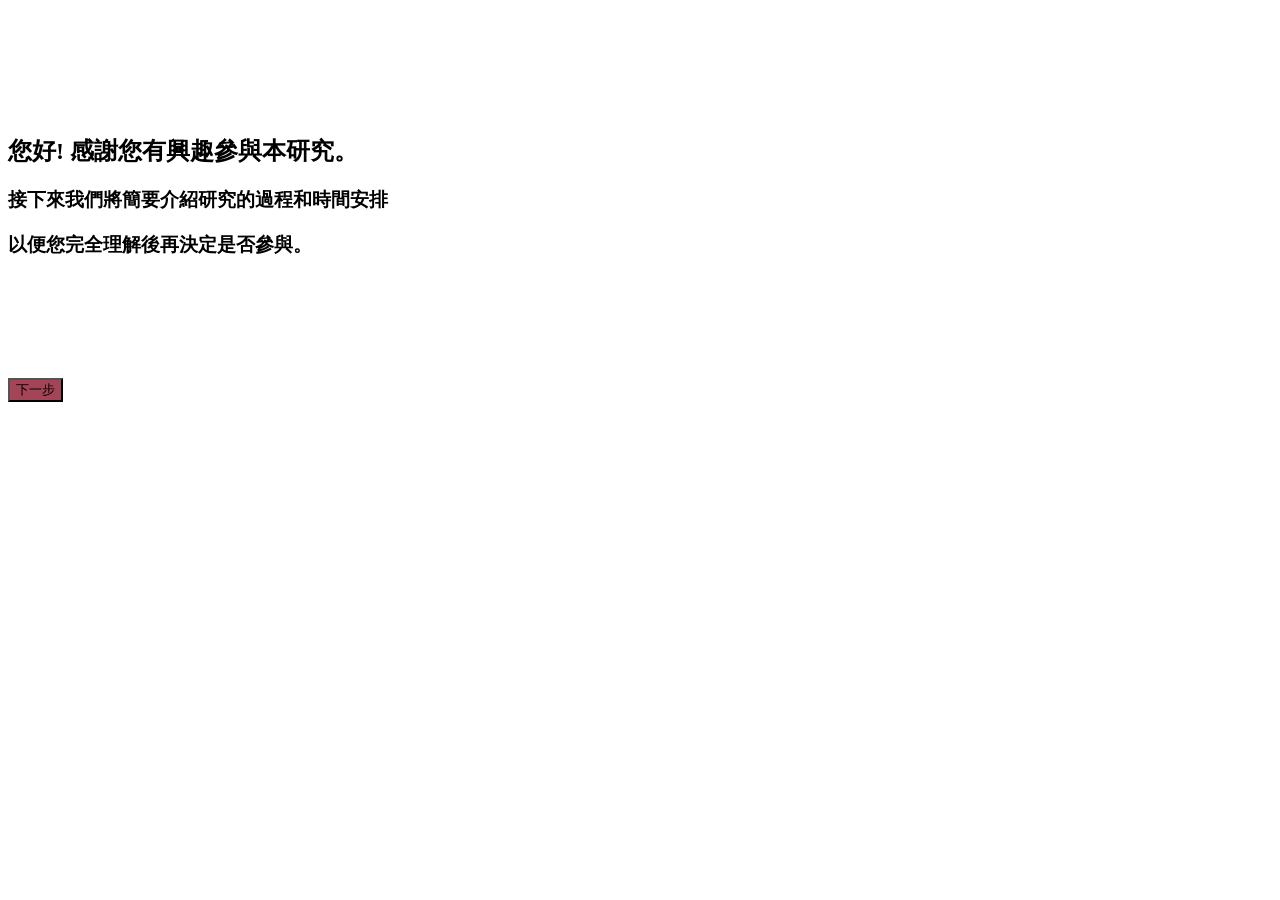
<file: index.html>
<!DOCTYPE html>
<html>
<head>
  <title>研究指引</title>
  <link rel="stylesheet" href="index.css"><!-- 引用外部 css 文件 -->
</head>

<body>
  <div class="container">
    <div class="header fade-out" id="header">
      <p>首先請您回答以下問題</p>
    </div>
    <div class="dialog-box" id="dialog-box">
      <h2>您好! 感謝您有興趣參與本研究。</h2>
      <h3>接下來我們將簡要介紹研究的過程和時間安排</h3>
      <h3>以便您完全理解後再決定是否參與。</h3>
    </div>
  </div>

  <div class="navigation">

    <div class="options fade-out" id="options">
      <div class="option">
          <input type="radio" id="option1" name="participation" value="no">
          <label for="option1">否</label>
      </div>

      <div class="option">
          <input type="radio" id="option2" name="participation" value="partial">
          <label for="option2">是，但未完成完整研究</label>
      </div>

      <div class="option">
          <input type="radio" id="option3" name="participation" value="yes">
          <label for="option3">是</label>
      </div>
    </div>

    <button id="left-btn" class="pink">下一步</button>
    <button id="right-btn" class="hide green">右邊按鈕</button>
    <div class="dotarray" id="dots">
        <span class="dot active"></span>
        <span class="dot"></span>
        <span class="dot"></span>
        <span class="dot"></span>
    </div>
  </div>
  <script src="index.js"></script> <!-- 引用外部 JavaScript 文件 -->
</body>
</html>
</file>
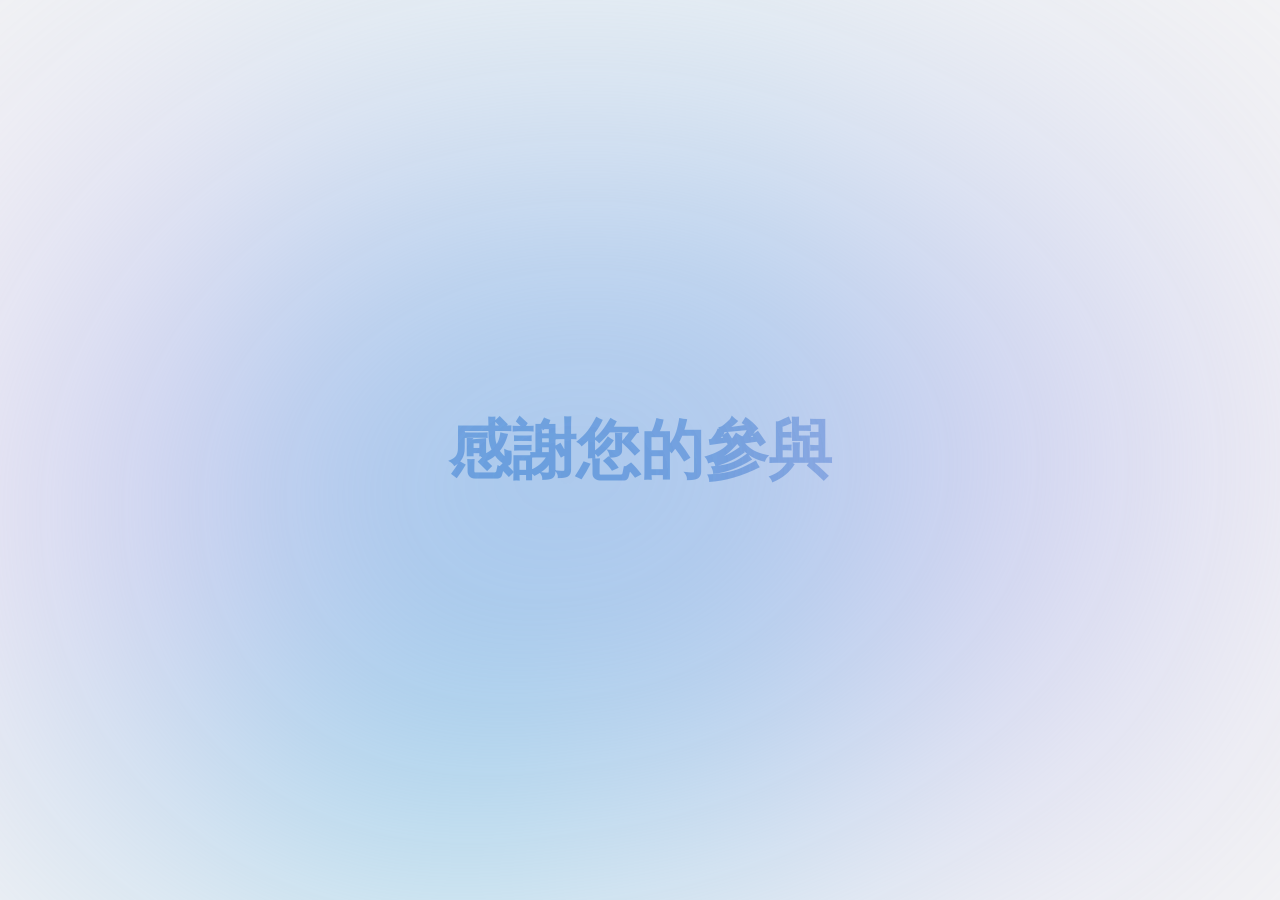
<file: abort/abort.html>
<!DOCTYPE html>
<html lang="en">
<head>
  <meta charset="UTF-8">
  <meta name="viewport" content="width=device-width, initial-scale=1.0">
  <link rel="stylesheet" href="abort.css"><!-- 引用外部 css 文件 -->
  <title>error 404</title>
</head>
<body>
  <div class="blobs">
    <div class="blob"></div>
    <div class="blob"></div>
    <div class="blob"></div>
    <div class="blob"></div>
    <div class="blob"></div>
    <div class="blob"></div>
    <div class="blob"></div>
    <div class="blob"></div>
  </div>
  
  <h2>感謝您的參與</h2>
  <script src="abort.js"></script> <!-- 引用外部 JavaScript 文件 -->
</body>
</html>
</file>
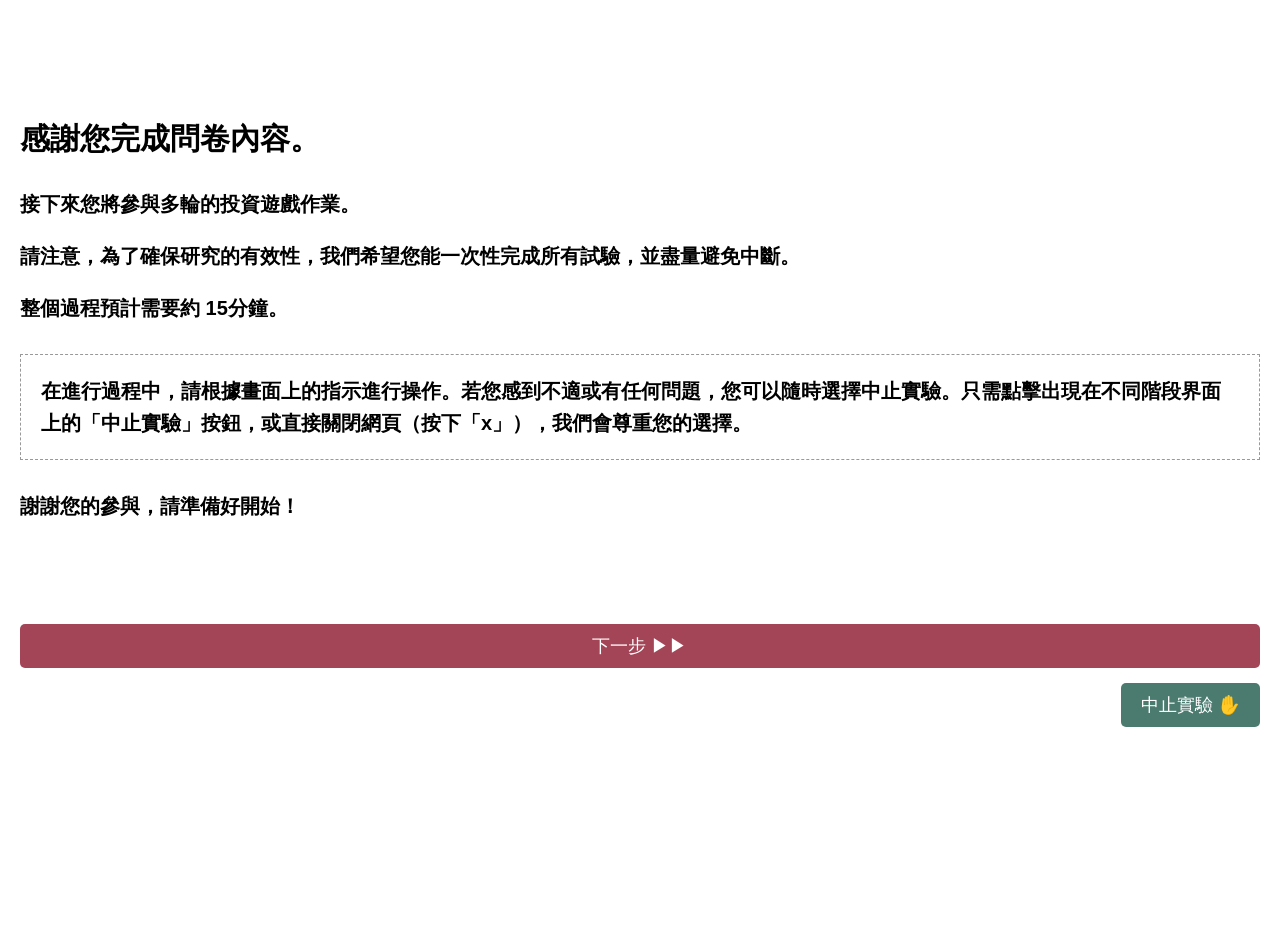
<file: guide/guide.html>
<!DOCTYPE html>
<html lang="zh-TW">
<head>
    <meta charset="UTF-8">
    <link rel="stylesheet" href="guide.css"><!-- 引用外部 css 文件 -->
</head>
<body>
  <div id="dialog-box" class="dialog-box">    
    <h2>感謝您完成問卷內容。</h2>
    <b>
    <p>接下來您將參與多輪的投資遊戲作業。</p>
    <p>請注意，為了確保研究的有效性，我們希望您能一次性完成所有試驗，並盡量避免中斷。</p>
    <p>整個過程預計需要約 15分鐘。</p>
    </b>
    <div class="notice-box">
      <b>
      在進行過程中，請根據畫面上的指示進行操作。若您感到不適或有任何問題，您可以隨時選擇中止實驗。只需點擊出現在不同階段界面上的「中止實驗」按鈕，或直接關閉網頁（按下「x」），我們會尊重您的選擇。
      </b>
    </div>
    <b><p>謝謝您的參與，請準備好開始！</p></b>
  </div>
  <iframe id="quizFrame" class="quiz-frame fade-out" src="quiz.html"></iframe>
  <br>
  <div class="button-container" id="button-container">
    <button class="next-button" id="left-btn">下一步 ▶▶</button>
    <button class="stop-button" id="right-btn">中止實驗 ✋</button>
  </div>

  <script src="guide.js"></script> <!-- 引用外部 JavaScript 文件 -->
</body>
</html>
</file>
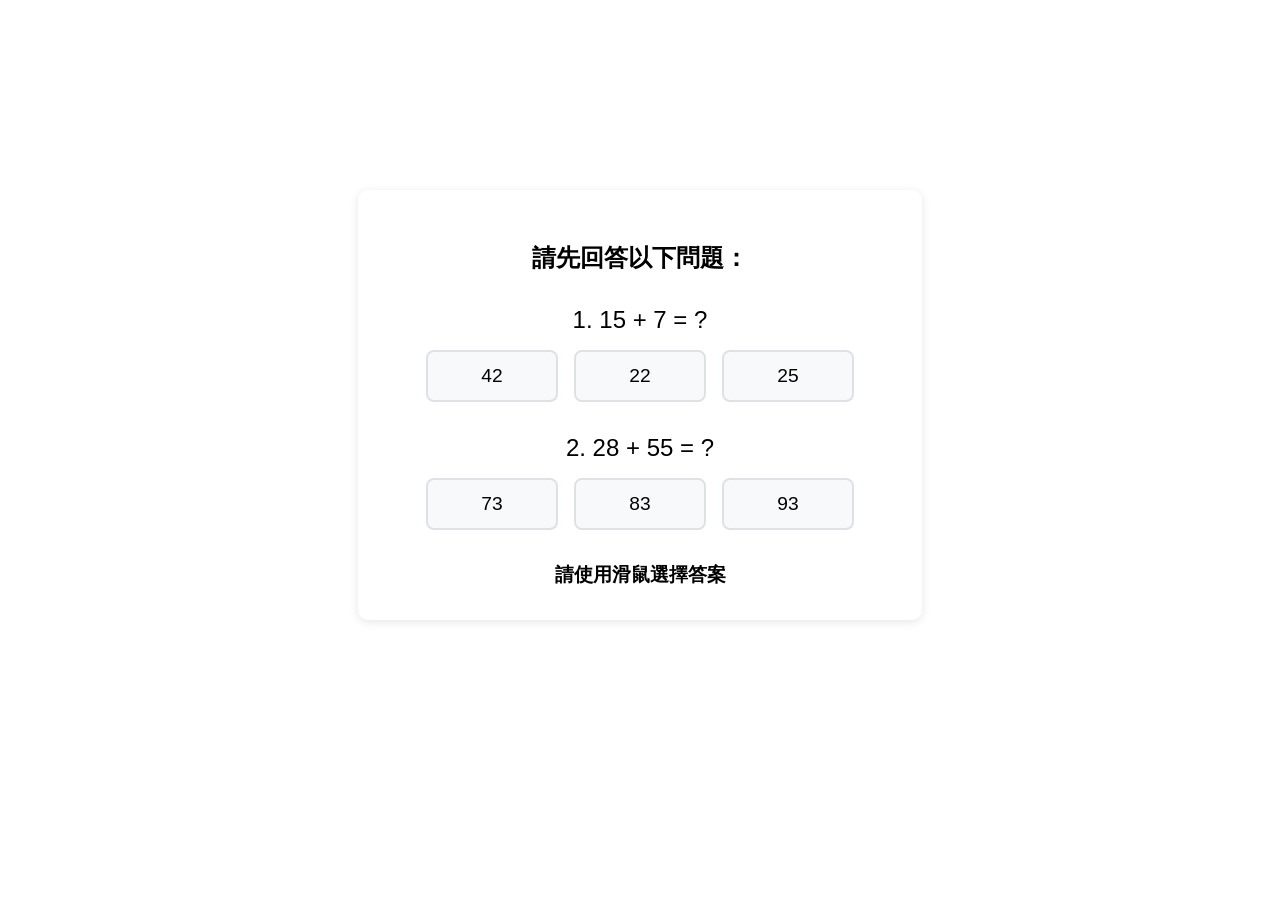
<file: guide/quiz.html>
<!DOCTYPE html>
<html lang="zh">
<head>
    <meta charset="UTF-8">
    <meta name="viewport" content="width=device-width, initial-scale=1.0">
    <title>數學測驗</title>
    <style>
        body {
            font-family: Arial, sans-serif;
            display: flex;
            justify-content: center;
            align-items: center;
            min-height: 90vh;
            margin: 0;
        }
        .quiz-container {
            background-color: white;
            padding: 2rem;
            border-radius: 10px;
            box-shadow: 0 2px 10px rgba(0,0,0,0.1);
            max-width: 500px;
            width: 90%;
            min-height: 30vh;
        }
        .question {
            margin-bottom: 2rem;
            text-align: center;
        }
        .question-text {
            font-size: 1.5rem;
            margin-bottom: 1rem;
        }
        .options {
            display: flex;
            justify-content: center;
            gap: 1rem;
            flex-wrap: wrap;
        }
        .option {
            background-color: #f8f9fa;
            border: 2px solid #dee2e6;
            border-radius: 8px;
            padding: 0.8rem 1.5rem;
            cursor: pointer;
            min-width: 80px;
            text-align: center;
            font-size: 1.2rem;
            transition: all 0.2s ease;
        }
        .option:hover {
            background-color: #e9ecef;
            transform: translateY(-2px);
        }
        .option.selected {
            background-color: #007bff;
            color: white;
            border-color: #007bff;
        }
        .result {
            text-align: center;
            font-weight: bold;
            font-size: 1.2rem;
        }
        .hidden {
            display: none;
        }
    </style>
</head>
<body>
    <div class="quiz-container">
        <h2 style="text-align: center; margin-bottom: 2rem;">請先回答以下問題：</h2>
        
        <div id="questionSet1">
            <div class="question">
                <div class="question-text">1. 15 + 7 = ?</div>
                <div class="options" data-question="1-1">
                    <div class="option" onclick="selectOption(this, '1-1')">42</div>
                    <div class="option" onclick="selectOption(this, '1-1')">22</div>
                    <div class="option" onclick="selectOption(this, '1-1')">25</div>
                </div>
            </div>
            <div class="question">
                <div class="question-text">2. 28 + 55 = ?</div>
                <div class="options" data-question="1-2">
                    <div class="option" onclick="selectOption(this, '1-2')">73</div>
                    <div class="option" onclick="selectOption(this, '1-2')">83</div>
                    <div class="option" onclick="selectOption(this, '1-2')">93</div>
                </div>
            </div>
        </div>

        <div id="questionSet2" class="hidden">
            <div class="question">
                <div class="question-text">1. 12 + 9 = ?</div>
                <div class="options" data-question="2-1">
                    <div class="option" onclick="selectOption(this, '2-1')">19</div>
                    <div class="option" onclick="selectOption(this, '2-1')">21</div>
                    <div class="option" onclick="selectOption(this, '2-1')">23</div>
                </div>
            </div>
            <div class="question">
                <div class="question-text">2. 28 - 4 = ?</div>
                <div class="options" data-question="2-2">
                    <div class="option" onclick="selectOption(this, '2-2')">22</div>
                    <div class="option" onclick="selectOption(this, '2-2')">24</div>
                    <div class="option" onclick="selectOption(this, '2-2')">26</div>
                </div>
            </div>
        </div>

        <div id="result" class="result">請使用滑鼠選擇答案</div>
    </div>

    <script>
        const correctAnswers = {
            '1-1': '22',
            '1-2': '83',
            '2-1': '21',
            '2-2': '24'
        };

        let currentSet = 1;
        let selectedAnswers = {};
        function notifyParentWindow(result) {
            // 檢查是否在 iframe 中
            if (window.parent !== window) {
                // 發送消息給父頁面
                window.parent.postMessage({
                    type: 'quizCompleted',
                    success: result  // true 代表通過測驗，false 代表未通過
                }, '*');
            }
        }
        function selectOption(element, questionId) {
            // 移除同一題目其他選項的選中狀態
            const options = element.parentElement.getElementsByClassName('option');
            for (let option of options) {
                option.classList.remove('selected');
            }
            
            // 選中當前選項
            element.classList.add('selected');
            selectedAnswers[questionId] = element.textContent;

            // 檢查當前組是否已經全部回答
            checkSetCompletion();
        }

        // 在檢查答案的函數中加入通知
        function checkSetCompletion() {
            const resultDiv = document.getElementById('result');
            
            if (currentSet === 1) {
                if (selectedAnswers['1-1'] && selectedAnswers['1-2']) {
                    const isSet1Correct = selectedAnswers['1-1'] === correctAnswers['1-1'] && 
                                    selectedAnswers['1-2'] === correctAnswers['1-2'];
                    
                    if (isSet1Correct) {
                        resultDiv.innerHTML = '恭喜！你通過測驗了！';
                        resultDiv.style.color = 'green';
                        notifyParentWindow(true);  // 通知父頁面測驗通過
                    } else {
                        currentSet = 2;
                        document.getElementById('questionSet1').classList.add('hidden');
                        document.getElementById('questionSet2').classList.remove('hidden');
                        resultDiv.innerHTML = '答案不正確，請嘗試下一組題目。';
                        resultDiv.style.color = 'red';
                        selectedAnswers = {};
                    }
                }
            } else {
                if (selectedAnswers['2-1'] && selectedAnswers['2-2']) {
                    const isSet2Correct = selectedAnswers['2-1'] === correctAnswers['2-1'] && 
                                    selectedAnswers['2-2'] === correctAnswers['2-2'];
                    
                    if (isSet2Correct) {
                        resultDiv.innerHTML = '恭喜！你通過測驗了！';
                        resultDiv.style.color = 'green';
                        notifyParentWindow(true);  // 通知父頁面測驗通過
                    } else {
                        resultDiv.innerHTML = '很抱歉，測驗未通過。';
                        resultDiv.style.color = 'red';
                        notifyParentWindow(false);  // 通知父頁面測驗未通過
                    }
                }
            }
        }
    </script>
</body>
</html>
</file>
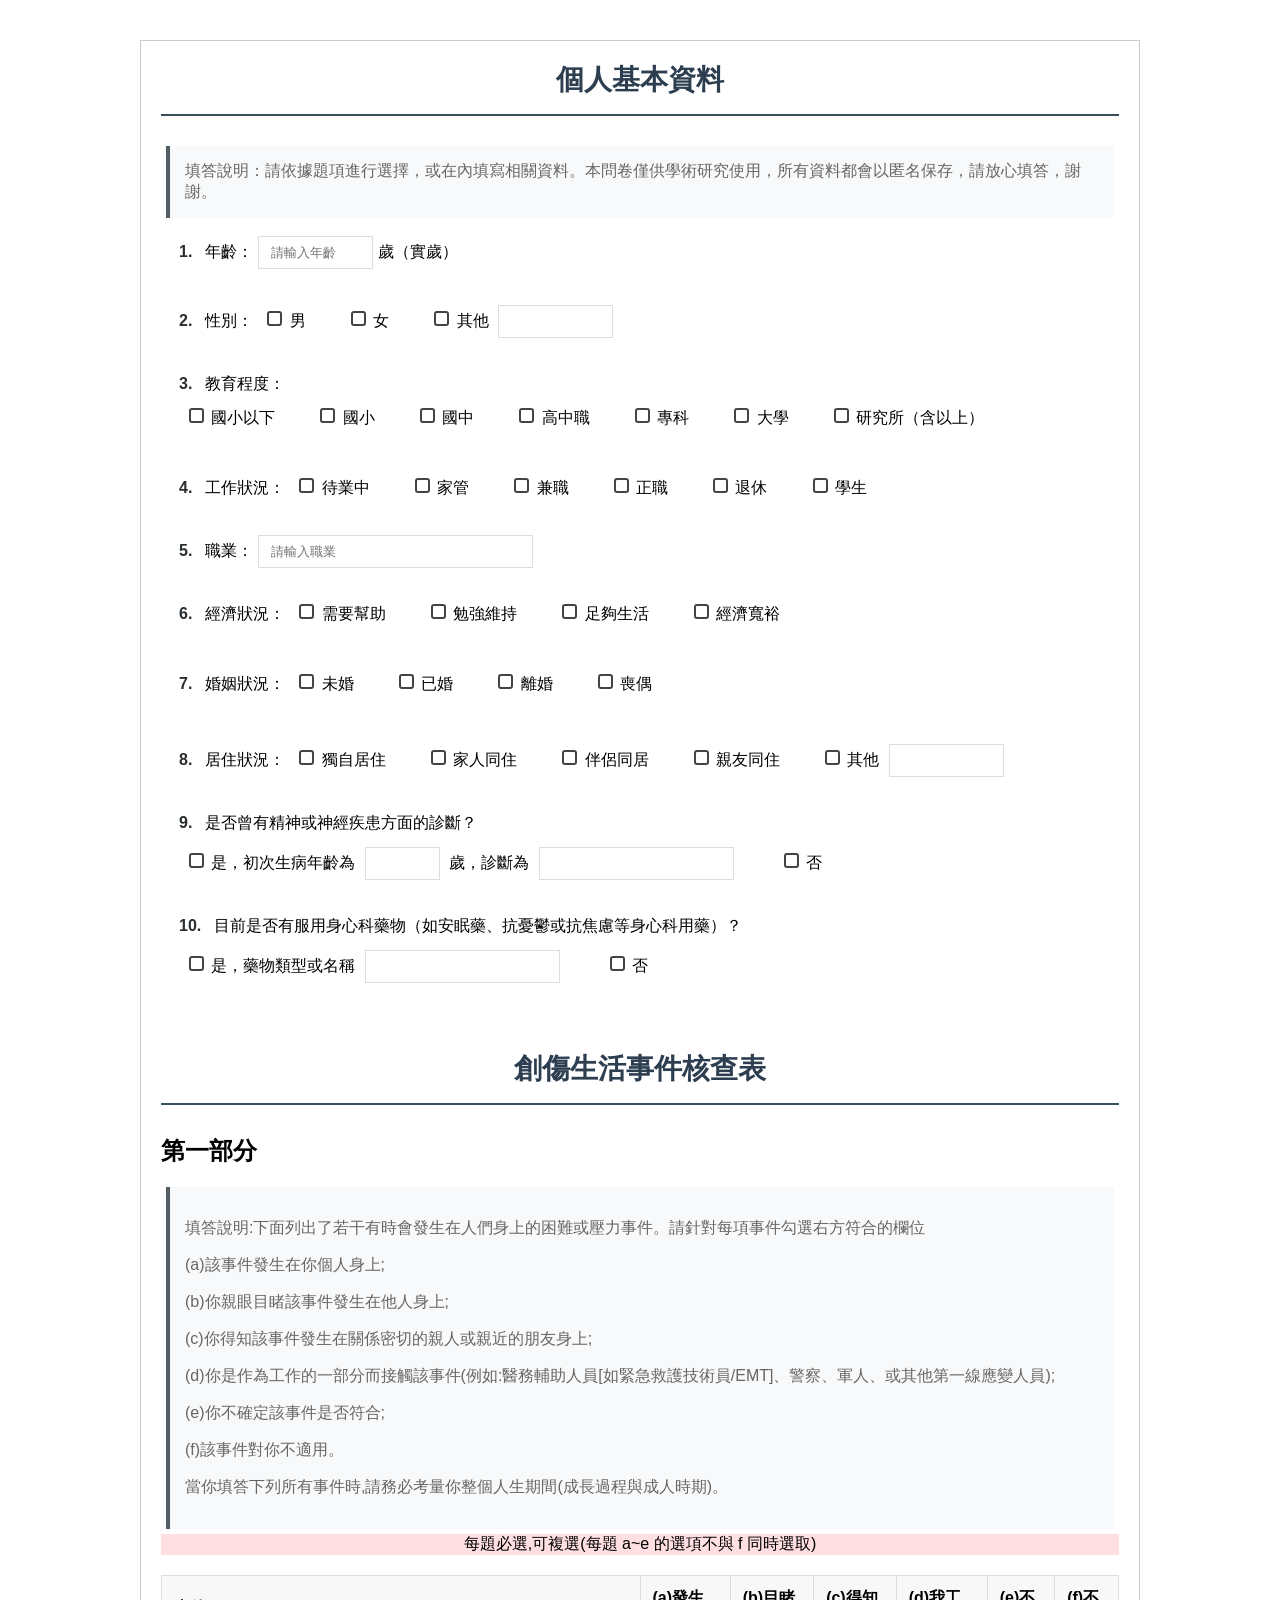
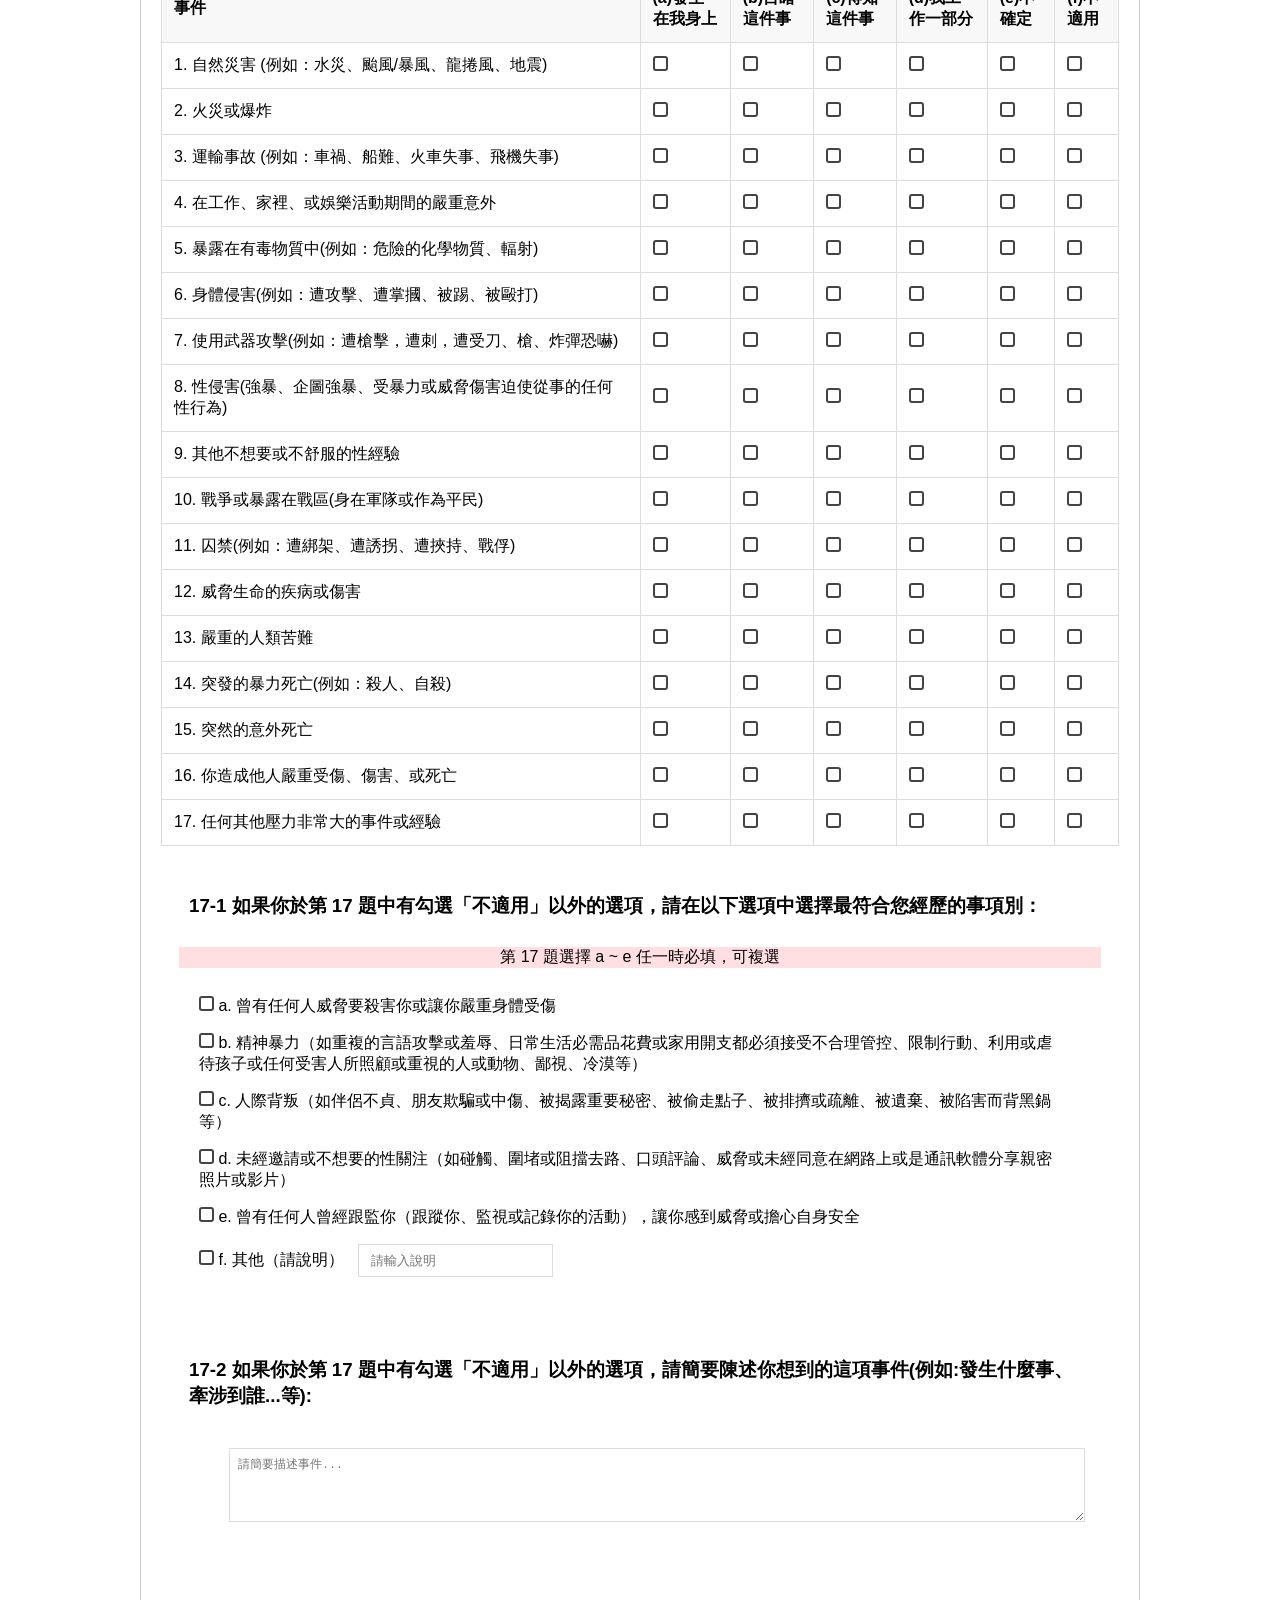
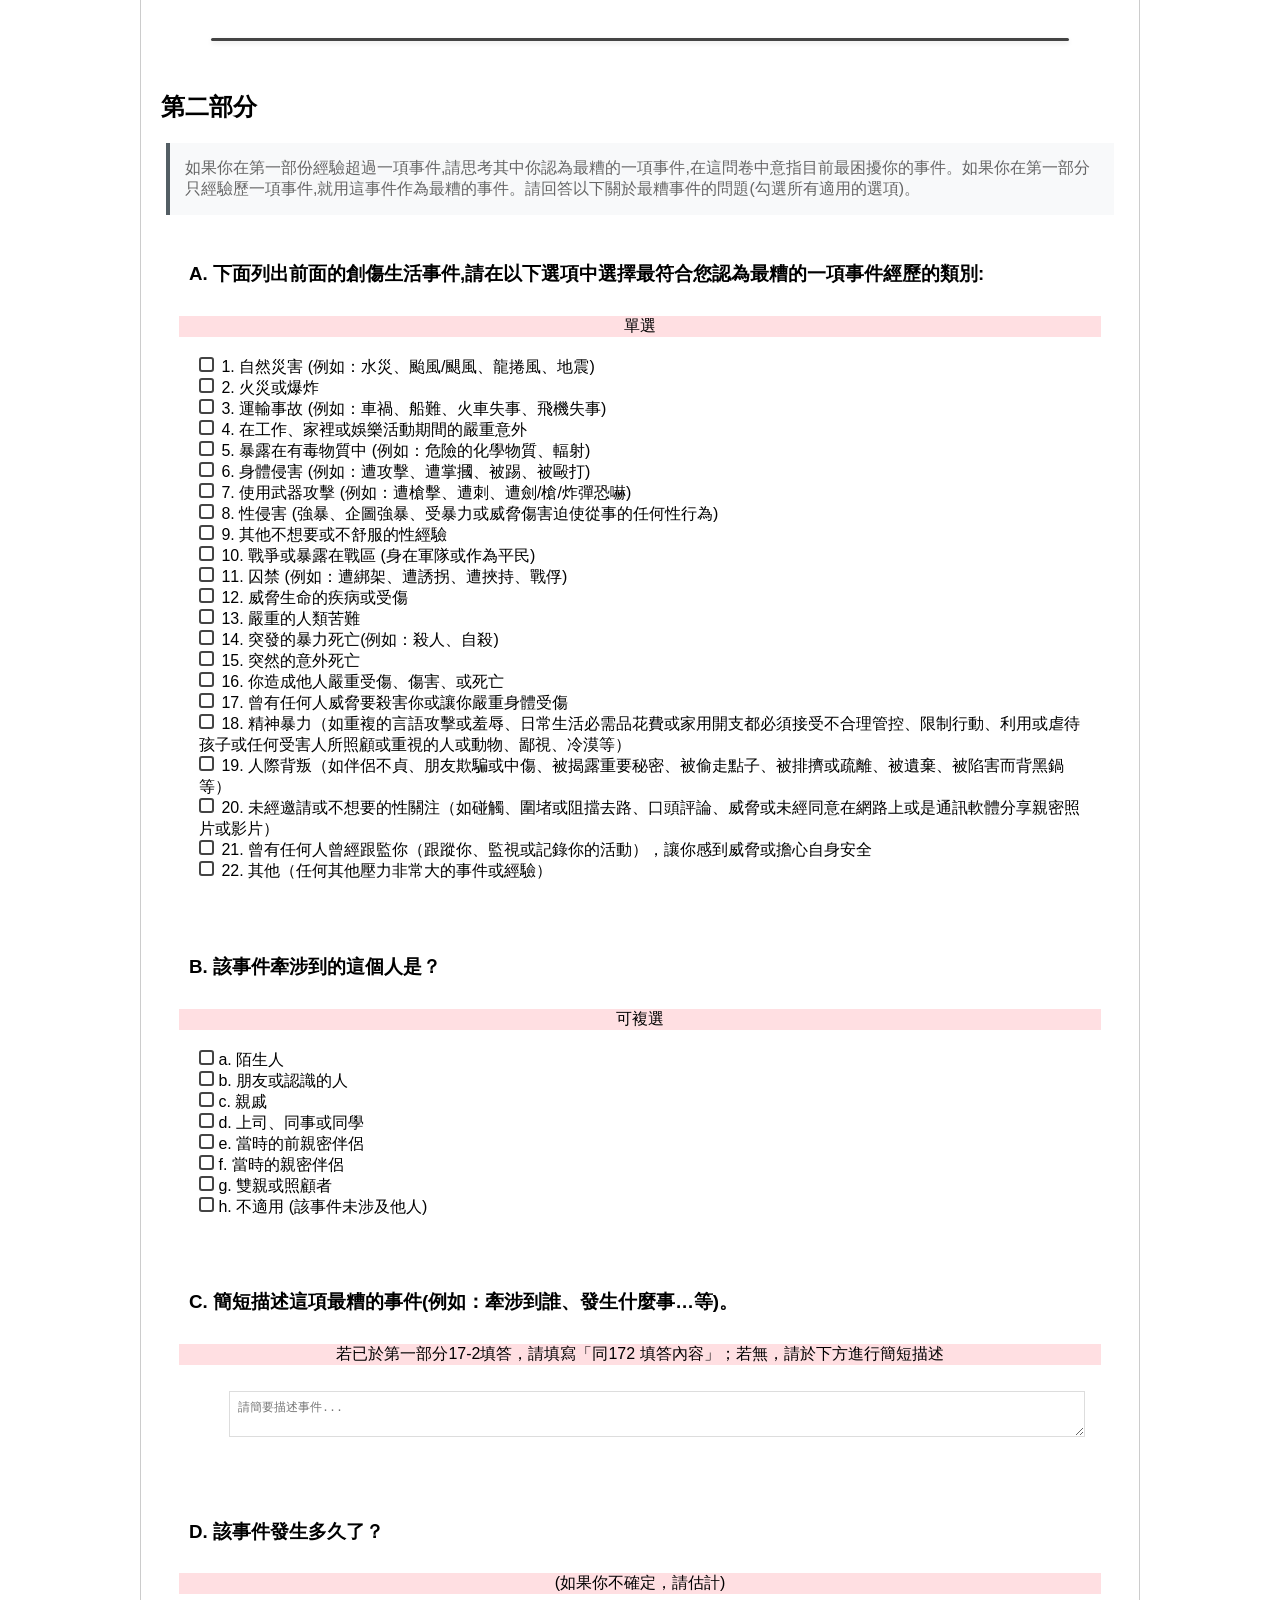
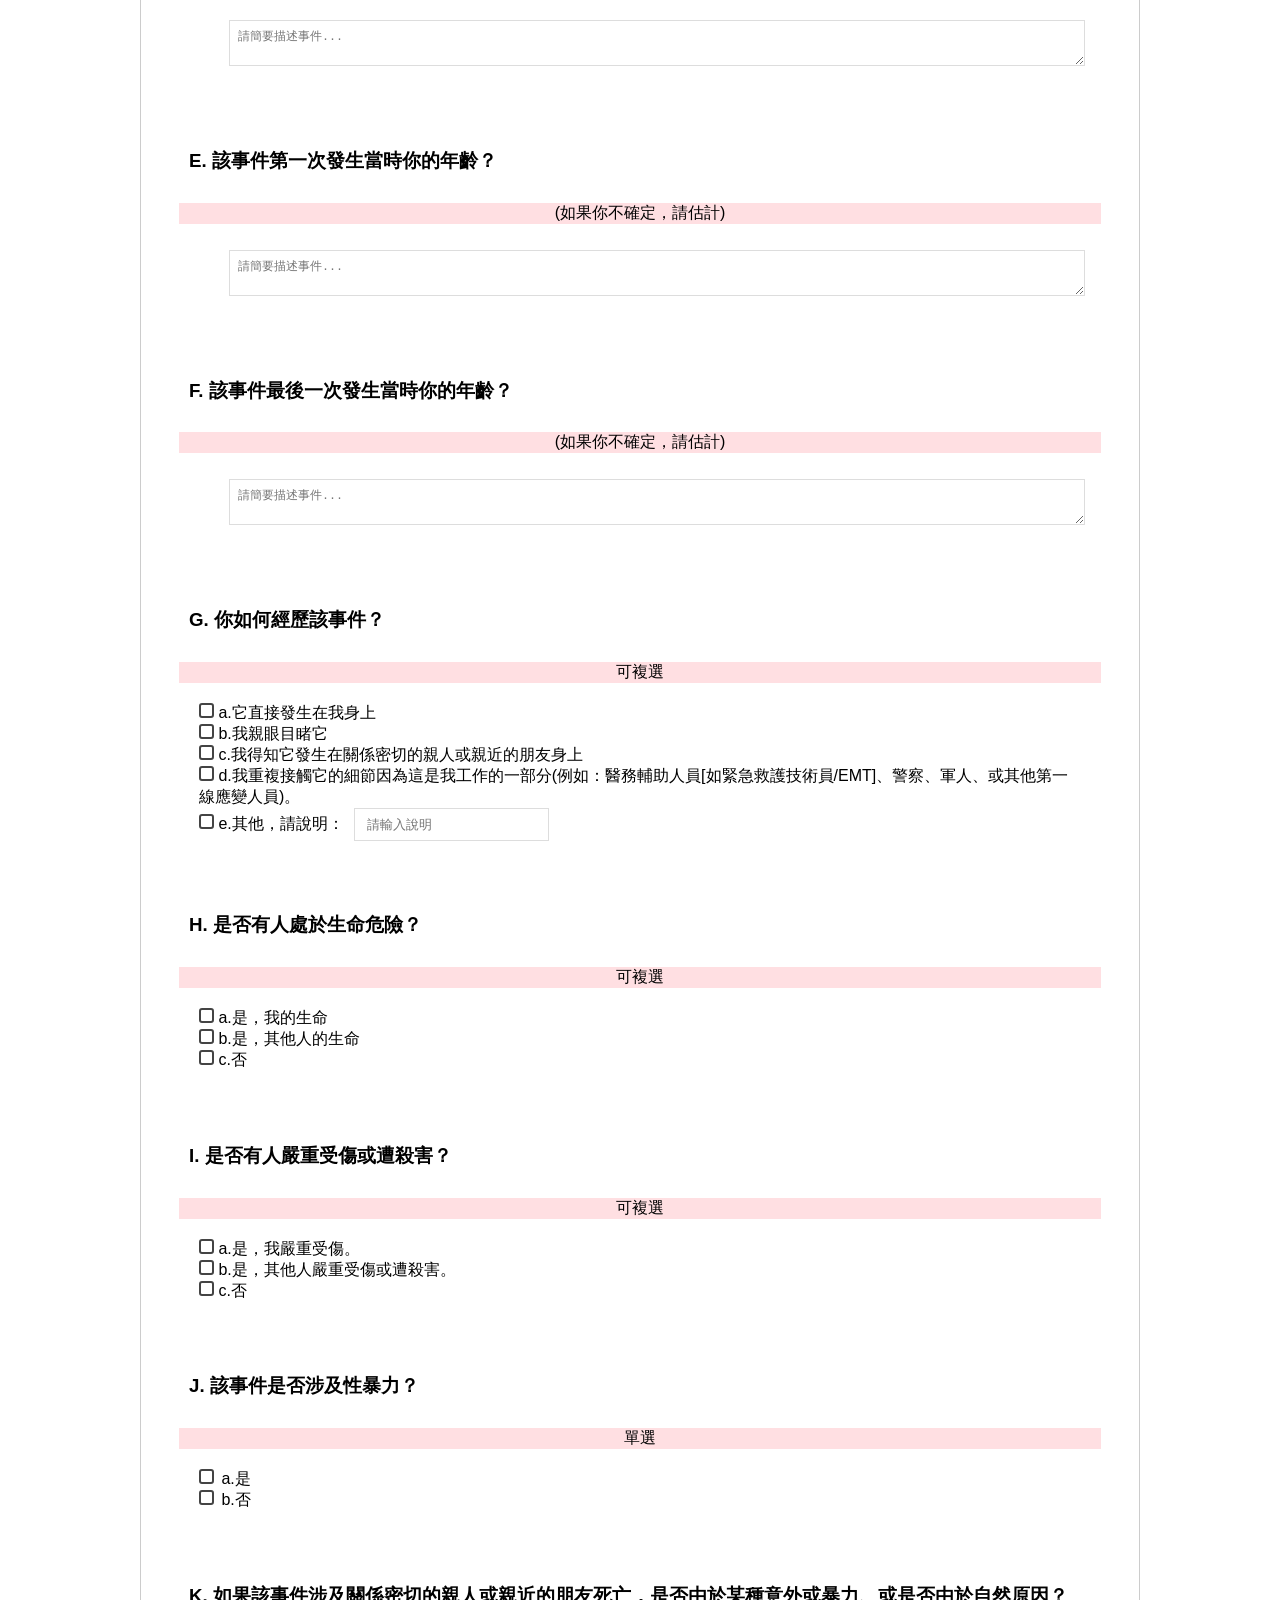
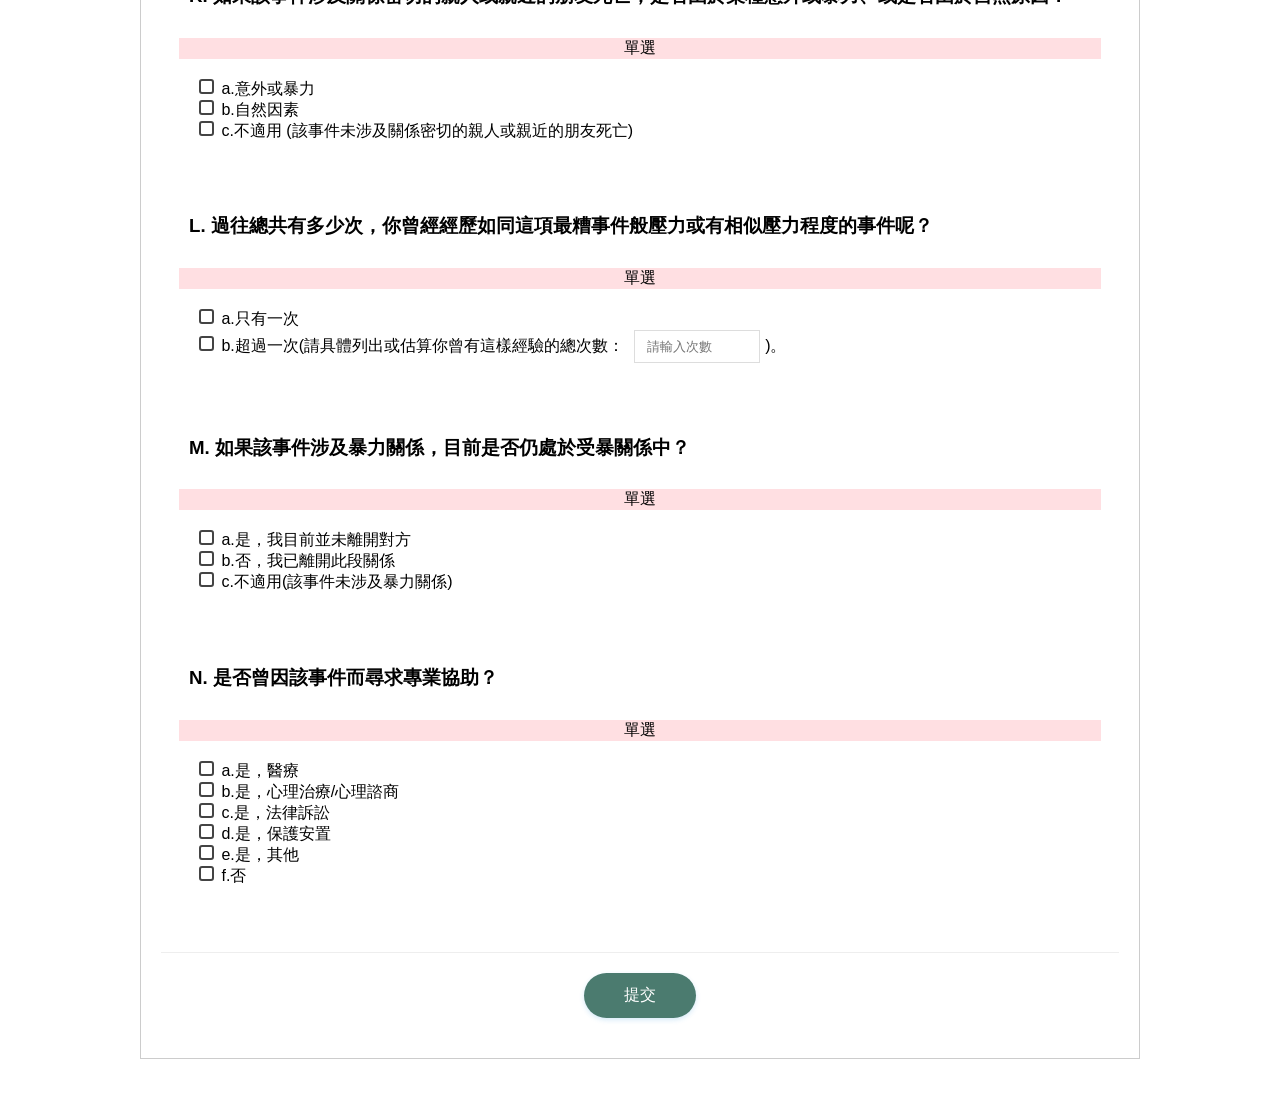
<file: question/baseLEC5.html>
<!DOCTYPE html>
<html lang="zh-TW">
<head>
    <meta charset="UTF-8">
    <meta name="viewport" content="width=device-width, initial-scale=1.0">
    <title>個人基本資料</title>
    <link rel="stylesheet" href="question.css"><!-- 引用外部 css 文件 -->
    
</head>
<body>
    <div class="survey-container">
        <div class="title">個人基本資料</div>
        
        <div class="notice">
            填答說明：請依據題項進行選擇，或在內填寫相關資料。本問卷僅供學術研究使用，所有資料都會以匿名保存，請放心填答，謝謝。	
        </div>

        <form id="base_LEC5">
            <!-- 保留之前的所有表單內容 -->
            <div class="form-group ques">
                <span class="question-number">1.</span>
                年齡：<input type="text" size="10" placeholder="請輸入年齡" name = "age">歲（實歲）
            </div>

            <div class="form-group ques">
                <span class="question-number">2.</span>
                性別：
                <div class="radio-group">
                    <label><input type="radio" name="gender" value="男"> 男</label>
                    <label><input type="radio" name="gender" value="女"> 女</label>
                    <label><input type="radio" name="gender" value="其他"> 其他 <input type="text" size="10" name="gender_more"></label>
                </div>
            </div>

            <div class="form-group ques">
                <span class="question-number">3.</span>
                教育程度：
                <div class="radio-group">
                    <label><input type="radio" name="educ" value="國小以下"> 國小以下</label>
                    <label><input type="radio" name="educ" value="國小"> 國小</label>
                    <label><input type="radio" name="educ" value="國中"> 國中</label>
                    <label><input type="radio" name="educ" value="高中職"> 高中職</label>
                    <label><input type="radio" name="educ" value="專科"> 專科</label>
                    <label><input type="radio" name="educ" value="大學"> 大學</label>
                    <label><input type="radio" name="educ" value="研究所（含以上）"> 研究所（含以上）</label>
                </div>
            </div>

            <div class="form-group ques">
                <span class="question-number">4.</span>
                工作狀況：
                <div class="radio-group">
                    <label><input type="radio" name="emp_status" value="待業中"> 待業中</label>
                    <label><input type="radio" name="emp_status" value="家管"> 家管</label>
                    <label><input type="radio" name="emp_status" value="兼職"> 兼職</label>
                    <label><input type="radio" name="emp_status" value="正職"> 正職</label>
                    <label><input type="radio" name="emp_status" value="退休"> 退休</label>
                    <label><input type="radio" name="emp_status" value="學生"> 學生</label>
                </div>
            </div>

            <div class="form-group ques">
                <span class="question-number">5.</span>
                職業：<input type="text" size="30" placeholder="請輸入職業" name="occupation">
            </div>

            <div class="form-group ques">
                <span class="question-number">6.</span>
                經濟狀況：
                <div class="radio-group">
                    <label><input type="radio" name="econ_status" value="需要幫助"> 需要幫助</label>
                    <label><input type="radio" name="econ_status" value="勉強維持"> 勉強維持</label>
                    <label><input type="radio" name="econ_status" value="足夠生活"> 足夠生活</label>
                    <label><input type="radio" name="econ_status" value="經濟寬裕"> 經濟寬裕</label>
                </div>
            </div>

            <div class="form-group ques">
                <span class="question-number">7.</span>
                婚姻狀況：
                <div class="radio-group">
                    <label><input type="radio" name="mar_status" value="未婚"> 未婚</label>
                    <label><input type="radio" name="mar_status" value="已婚"> 已婚</label>
                    <label><input type="radio" name="mar_status" value="離婚"> 離婚</label>
                    <label><input type="radio" name="mar_status" value="喪偶"> 喪偶</label>
                </div>
            </div>

            <div class="form-group ques">
                <span class="question-number">8.</span>
                居住狀況：
                <div class="radio-group">
                    <label><input type="radio" name="res_status" value="獨自居住"> 獨自居住</label>
                    <label><input type="radio" name="res_status" value="家人同住"> 家人同住</label>
                    <label><input type="radio" name="res_status" value="伴侶同居"> 伴侶同居</label>
                    <label><input type="radio" name="res_status" value="親友同住"> 親友同住</label>
                    <label><input type="radio" name="res_status" value="其他"> 其他 <input type="text" size="10" name="res_status_more"></label>
                </div>
            </div>

            <div class="form-group ques">
                <span class="question-number">9.</span>
                是否曾有精神或神經疾患方面的診斷？
                <div class="radio-group">
                    <label><input type="radio" name="med_history" value="是"> 是，初次生病年齡為 <input type="text" size="5" name="med_history_more_age"> 歲，診斷為 <input type="text" size="20" name="med_history_more_diagnose"></label>
                    <label><input type="radio" name="med_history" value="否"> 否</label>
                </div>
            </div>

            <div class="form-group ques">
                <span class="question-number">10.</span>
                目前是否有服用身心科藥物（如安眠藥、抗憂鬱或抗焦慮等身心科用藥）？
                <div class="radio-group">
                    <label><input type="radio" name="medication_history" value="是"> 是，藥物類型或名稱 <input type="text" size="20" name="medication_history_more"></label>
                    <label><input type="radio" name="medication_history" value="否"> 否</label>
                </div>
            </div>


<br><br>

        <div class="title">創傷生活事件核查表</div>
        <h2>第一部分</h2>
        <div class="instruction">
            <p>填答說明:下面列出了若干有時會發生在人們身上的困難或壓力事件。請針對每項事件勾選右方符合的欄位</p>
            <p>(a)該事件發生在你個人身上;</p>
            <p>(b)你親眼目睹該事件發生在他人身上;</p>
            <p>(c)你得知該事件發生在關係密切的親人或親近的朋友身上;</p>
            <p>(d)你是作為工作的一部分而接觸該事件(例如:醫務輔助人員[如緊急救護技術員/EMT]、警察、軍人、或其他第一線應變人員);</p>
            <p>(e)你不確定該事件是否符合;</p>
            <p>(f)該事件對你不適用。</p>
            <p>當你填答下列所有事件時,請務必考量你整個人生期間(成長過程與成人時期)。</p>
        </div>
        <div class ="suggest">每題必選,可複選(每題 a~e 的選項不與 f 同時選取)</div>
        

            <table>
                <thead>
                    <tr>
                        <th width="50%">事件</th>
                        <th>(a)發生在我身上</th>
                        <th>(b)目睹這件事</th>
                        <th>(c)得知這件事</th>
                        <th>(d)我工作一部分</th>
                        <th>(e)不確定</th>
                        <th>(f)不適用</th>
                    </tr>
                </thead>
                <tbody>
                    <tr class="ques targetTable">
                        <td>1. 自然災害 (例如：水災、颱風/暴風、龍捲風、地震)</td>
                        <td><input type="checkbox" name="LEC_Q1" value="a"></td>
                        <td><input type="checkbox" name="LEC_Q1" value="b"></td>
                        <td><input type="checkbox" name="LEC_Q1" value="c"></td>
                        <td><input type="checkbox" name="LEC_Q1" value="d"></td>
                        <td><input type="checkbox" name="LEC_Q1" value="e"></td>
                        <td><input type="checkbox" name="LEC_Q1" value="f"></td>
                    </tr>
                    <tr class="ques targetTable">
                        <td>2. 火災或爆炸</td>
                        <td><input type="checkbox" name="LEC_Q2" value="a"></td>
                        <td><input type="checkbox" name="LEC_Q2" value="b"></td>
                        <td><input type="checkbox" name="LEC_Q2" value="c"></td>
                        <td><input type="checkbox" name="LEC_Q2" value="d"></td>
                        <td><input type="checkbox" name="LEC_Q2" value="e"></td>
                        <td><input type="checkbox" name="LEC_Q2" value="f"></td>
                    </tr>
                    <tr class="ques targetTable">
                        <td>3. 運輸事故 (例如：車禍、船難、火車失事、飛機失事) </td>
                        <td><input type="checkbox" name="LEC_Q3" value="a"></td>
                        <td><input type="checkbox" name="LEC_Q3" value="b"></td>
                        <td><input type="checkbox" name="LEC_Q3" value="c"></td>
                        <td><input type="checkbox" name="LEC_Q3" value="d"></td>
                        <td><input type="checkbox" name="LEC_Q3" value="e"></td>
                        <td><input type="checkbox" name="LEC_Q3" value="f"></td>
                    </tr>
                    <tr class="ques targetTable">
                        <td>4. 在工作、家裡、或娛樂活動期間的嚴重意外</td>
                        <td><input type="checkbox" name="LEC_Q4" value="a"></td>
                        <td><input type="checkbox" name="LEC_Q4" value="b"></td>
                        <td><input type="checkbox" name="LEC_Q4" value="c"></td>
                        <td><input type="checkbox" name="LEC_Q4" value="d"></td>
                        <td><input type="checkbox" name="LEC_Q4" value="e"></td>
                        <td><input type="checkbox" name="LEC_Q4" value="f"></td>
                    </tr>
                    <tr class="ques targetTable">
                        <td>5. 暴露在有毒物質中(例如：危險的化學物質、輻射)</td>
                        <td><input type="checkbox" name="LEC_Q5" value="a"></td>
                        <td><input type="checkbox" name="LEC_Q5" value="b"></td>
                        <td><input type="checkbox" name="LEC_Q5" value="c"></td>
                        <td><input type="checkbox" name="LEC_Q5" value="d"></td>
                        <td><input type="checkbox" name="LEC_Q5" value="e"></td>
                        <td><input type="checkbox" name="LEC_Q5" value="f"></td>
                    </tr>
                    <tr class="ques targetTable">
                        <td>6. 身體侵害(例如：遭攻擊、遭掌摑、被踢、被毆打)</td>
                        <td><input type="checkbox" name="LEC_Q6" value="a"></td>
                        <td><input type="checkbox" name="LEC_Q6" value="b"></td>
                        <td><input type="checkbox" name="LEC_Q6" value="c"></td>
                        <td><input type="checkbox" name="LEC_Q6" value="d"></td>
                        <td><input type="checkbox" name="LEC_Q6" value="e"></td>
                        <td><input type="checkbox" name="LEC_Q6" value="f"></td>
                    </tr>
                    <tr class="ques targetTable">
                        <td>7. 使用武器攻擊(例如：遭槍擊，遭刺，遭受刀、槍、炸彈恐嚇)</td>
                        <td><input type="checkbox" name="LEC_Q7" value="a"></td>
                        <td><input type="checkbox" name="LEC_Q7" value="b"></td>
                        <td><input type="checkbox" name="LEC_Q7" value="c"></td>
                        <td><input type="checkbox" name="LEC_Q7" value="d"></td>
                        <td><input type="checkbox" name="LEC_Q7" value="e"></td>
                        <td><input type="checkbox" name="LEC_Q7" value="f"></td>
                    </tr>
                    
                    <tr class="ques targetTable">
                        <td>8. 性侵害(強暴、企圖強暴、受暴力或威脅傷害迫使從事的任何性行為) </td>
                        <td><input type="checkbox" name="LEC_Q8" value="a"></td>
                        <td><input type="checkbox" name="LEC_Q8" value="b"></td>
                        <td><input type="checkbox" name="LEC_Q8" value="c"></td>
                        <td><input type="checkbox" name="LEC_Q8" value="d"></td>
                        <td><input type="checkbox" name="LEC_Q8" value="e"></td>
                        <td><input type="checkbox" name="LEC_Q8" value="f"></td>
                    </tr>
                    <tr class="ques targetTable">
                        <td>9. 其他不想要或不舒服的性經驗</td>
                        <td><input type="checkbox" name="LEC_Q9" value="a"></td>
                        <td><input type="checkbox" name="LEC_Q9" value="b"></td>
                        <td><input type="checkbox" name="LEC_Q9" value="c"></td>
                        <td><input type="checkbox" name="LEC_Q9" value="d"></td>
                        <td><input type="checkbox" name="LEC_Q9" value="e"></td>
                        <td><input type="checkbox" name="LEC_Q9" value="f"></td>
                    </tr>
                    <tr class="ques targetTable">
                        <td>10. 戰爭或暴露在戰區(身在軍隊或作為平民)</td>
                        <td><input type="checkbox" name="LEC_Q10" value="a"></td>
                        <td><input type="checkbox" name="LEC_Q10" value="b"></td>
                        <td><input type="checkbox" name="LEC_Q10" value="c"></td>
                        <td><input type="checkbox" name="LEC_Q10" value="d"></td>
                        <td><input type="checkbox" name="LEC_Q10" value="e"></td>
                        <td><input type="checkbox" name="LEC_Q10" value="f"></td>
                    </tr>
                    <tr class="ques targetTable">
                        <td>11. 囚禁(例如：遭綁架、遭誘拐、遭挾持、戰俘)</td>
                        <td><input type="checkbox" name="LEC_Q11" value="a"></td>
                        <td><input type="checkbox" name="LEC_Q11" value="b"></td>
                        <td><input type="checkbox" name="LEC_Q11" value="c"></td>
                        <td><input type="checkbox" name="LEC_Q11" value="d"></td>
                        <td><input type="checkbox" name="LEC_Q11" value="e"></td>
                        <td><input type="checkbox" name="LEC_Q11" value="f"></td>
                    </tr>
                    <tr class="ques targetTable">
                        <td>12. 威脅生命的疾病或傷害</td>
                        <td><input type="checkbox" name="LEC_Q12" value="a"></td>
                        <td><input type="checkbox" name="LEC_Q12" value="b"></td>
                        <td><input type="checkbox" name="LEC_Q12" value="c"></td>
                        <td><input type="checkbox" name="LEC_Q12" value="d"></td>
                        <td><input type="checkbox" name="LEC_Q12" value="e"></td>
                        <td><input type="checkbox" name="LEC_Q12" value="f"></td>
                    </tr>
                    <tr class="ques targetTable">
                        <td>13. 嚴重的人類苦難</td>
                        <td><input type="checkbox" name="LEC_Q13" value="a"></td>
                        <td><input type="checkbox" name="LEC_Q13" value="b"></td>
                        <td><input type="checkbox" name="LEC_Q13" value="c"></td>
                        <td><input type="checkbox" name="LEC_Q13" value="d"></td>
                        <td><input type="checkbox" name="LEC_Q13" value="e"></td>
                        <td><input type="checkbox" name="LEC_Q13" value="f"></td>
                    </tr>
                    <tr class="ques targetTable">
                        <td>14. 突發的暴力死亡(例如：殺人、自殺)</td>
                        <td><input type="checkbox" name="LEC_Q14" value="a"></td>
                        <td><input type="checkbox" name="LEC_Q14" value="b"></td>
                        <td><input type="checkbox" name="LEC_Q14" value="c"></td>
                        <td><input type="checkbox" name="LEC_Q14" value="d"></td>
                        <td><input type="checkbox" name="LEC_Q14" value="e"></td>
                        <td><input type="checkbox" name="LEC_Q14" value="f"></td>
                    </tr>
                    <tr class="ques targetTable">
                        <td>15. 突然的意外死亡</td>
                        <td><input type="checkbox" name="LEC_Q15" value="a"></td>
                        <td><input type="checkbox" name="LEC_Q15" value="b"></td>
                        <td><input type="checkbox" name="LEC_Q15" value="c"></td>
                        <td><input type="checkbox" name="LEC_Q15" value="d"></td>
                        <td><input type="checkbox" name="LEC_Q15" value="e"></td>
                        <td><input type="checkbox" name="LEC_Q15" value="f"></td>
                    </tr>
                    <tr class="ques targetTable">
                        <td>16. 你造成他人嚴重受傷、傷害、或死亡</td>
                        <td><input type="checkbox" name="LEC_Q16" value="a"></td>
                        <td><input type="checkbox" name="LEC_Q16" value="b"></td>
                        <td><input type="checkbox" name="LEC_Q16" value="c"></td>
                        <td><input type="checkbox" name="LEC_Q16" value="d"></td>
                        <td><input type="checkbox" name="LEC_Q16" value="e"></td>
                        <td><input type="checkbox" name="LEC_Q16" value="f"></td>
                    </tr>
                    <tr class="ques targetTable">
                        <td>17. 任何其他壓力非常大的事件或經驗</td>
                        <td><input type="checkbox" name="LEC_Q17" value="a"></td>
                        <td><input type="checkbox" name="LEC_Q17" value="b"></td>
                        <td><input type="checkbox" name="LEC_Q17" value="c"></td>
                        <td><input type="checkbox" name="LEC_Q17" value="d"></td>
                        <td><input type="checkbox" name="LEC_Q17" value="e"></td>
                        <td><input type="checkbox" name="LEC_Q17" value="f"></td>
                    </tr>
                    
                </tbody>

            </table>
            <div class = "section2" id="section2">
                <div class="form-group">
                <h3>17-1 如果你於第 17 題中有勾選「不適用」以外的選項，請在以下選項中選擇最符合您經歷的事項別：</h3>
                <div class = "suggest">第 17 題選擇 a ~ e 任一時必填，可複選</div>
                
                <ul class="option-list ques">
                    <label><input type="checkbox" name="LEC_Q17_1" value="a"> a. 曾有任何人威脅要殺害你或讓你嚴重身體受傷</label><br>
                    <label><input type="checkbox" name="LEC_Q17_1" value="b"> b. 精神暴力（如重複的言語攻擊或羞辱、日常生活必需品花費或家用開支都必須接受不合理管控、限制行動、利用或虐待孩子或任何受害人所照顧或重視的人或動物、鄙視、冷漠等）</label><br>
                    <label><input type="checkbox" name="LEC_Q17_1" value="c"> c. 人際背叛（如伴侶不貞、朋友欺騙或中傷、被揭露重要秘密、被偷走點子、被排擠或疏離、被遺棄、被陷害而背黑鍋等）</label><br>
                    <label><input type="checkbox" name="LEC_Q17_1" value="d"> d. 未經邀請或不想要的性關注（如碰觸、圍堵或阻擋去路、口頭評論、威脅或未經同意在網路上或是通訊軟體分享親密照片或影片）</label><br>
                    <label><input type="checkbox" name="LEC_Q17_1" value="e"> e. 曾有任何人曾經跟監你（跟蹤你、監視或記錄你的活動），讓你感到威脅或擔心自身安全</label><br>
                    <label><input type="checkbox" name="LEC_Q17_1" value="f"> f. 其他（請說明）
                        <input type="text" placeholder="請輸入說明" style="margin-left: 10px;" name = "LEC_Q17_1_more">
                    </label>
                </ul>
                </div>

                <div class="form-group">
                    <div class="ques">
                        <h3>17-2 如果你於第 17 題中有勾選「不適用」以外的選項，請簡要陳述你想到的這項事件(例如:發生什麼事、牽涉到誰...等):</h3>
                        <ul><textarea rows="4" placeholder="請簡要描述事件..." name="LEC_Q17_2"></textarea></ul>
                    </div>
                </div>
                <br><hr>
                <h2>第二部分</h2>
                <div class="instruction">如果你在第一部份經驗超過一項事件,請思考其中你認為最糟的一項事件,在這問卷中意指目前最困擾你的事件。如果你在第一部分只經驗歷一項事件,就用這事件作為最糟的事件。請回答以下關於最糟事件的問題(勾選所有適用的選項)。</div>
        

                <div class="form-group targetIPT">
                    <h3>A. 下面列出前面的創傷生活事件,請在以下選項中選擇最符合您認為最糟的一項事件經歷的類別:</h3>
                    <div class="ques">
                        <div class="suggest">單選</div>
                        <ul class="option-list ques">
                            <input type="radio" name="LEC_QA" value="1"> 1. 自然災害 (例如：水災、颱風/颶風、龍捲風、地震)<br>
                            <input type="radio" name="LEC_QA" value="2"> 2. 火災或爆炸<br>
                            <input type="radio" name="LEC_QA" value="3"> 3. 運輸事故 (例如：車禍、船難、火車失事、飛機失事)<br>
                            <input type="radio" name="LEC_QA" value="4"> 4. 在工作、家裡或娛樂活動期間的嚴重意外<br>
                            <input type="radio" name="LEC_QA" value="5"> 5. 暴露在有毒物質中 (例如：危險的化學物質、輻射)<br>
                            <input type="radio" name="LEC_QA" value="6"> 6. 身體侵害 (例如：遭攻擊、遭掌摑、被踢、被毆打)<br>
                            <input type="radio" name="LEC_QA" value="7"> 7. 使用武器攻擊 (例如：遭槍擊、遭刺、遭劍/槍/炸彈恐嚇)<br>
                            <input type="radio" name="LEC_QA" value="8"> 8. 性侵害 (強暴、企圖強暴、受暴力或威脅傷害迫使從事的任何性行為)<br>
                            <input type="radio" name="LEC_QA" value="9"> 9. 其他不想要或不舒服的性經驗<br>
                            <input type="radio" name="LEC_QA" value="10"> 10. 戰爭或暴露在戰區 (身在軍隊或作為平民)<br>
                            <input type="radio" name="LEC_QA" value="11"> 11. 囚禁 (例如：遭綁架、遭誘拐、遭挾持、戰俘)<br>
                            <input type="radio" name="LEC_QA" value="12"> 12. 威脅生命的疾病或受傷<br>
                            <input type="radio" name="LEC_QA" value="13"> 13. 嚴重的人類苦難<br>
                            <input type="radio" name="LEC_QA" value="14"> 14. 突發的暴力死亡(例如：殺人、自殺)<br>
                            <input type="radio" name="LEC_QA" value="15"> 15. 突然的意外死亡	<br>
                            <input type="radio" name="LEC_QA" value="16"> 16. 你造成他人嚴重受傷、傷害、或死亡<br>
                            <input type="radio" name="LEC_QA" value="17"> 17. 曾有任何人威脅要殺害你或讓你嚴重身體受傷<br>
                            <input type="radio" name="LEC_QA" value="18"> 18. 精神暴力（如重複的言語攻擊或羞辱、日常生活必需品花費或家用開支都必須接受不合理管控、限制行動、利用或虐待孩子或任何受害人所照顧或重視的人或動物、鄙視、冷漠等）<br>
                            <input type="radio" name="LEC_QA" value="19"> 19. 人際背叛（如伴侶不貞、朋友欺騙或中傷、被揭露重要秘密、被偷走點子、被排擠或疏離、被遺棄、被陷害而背黑鍋等）<br>
                            <input type="radio" name="LEC_QA" value="20"> 20. 未經邀請或不想要的性關注（如碰觸、圍堵或阻擋去路、口頭評論、威脅或未經同意在網路上或是通訊軟體分享親密照片或影片）<br>
                            <input type="radio" name="LEC_QA" value="21"> 21. 曾有任何人曾經跟監你（跟蹤你、監視或記錄你的活動），讓你感到威脅或擔心自身安全<br>
                            <input type="radio" name="LEC_QA" value="22"> 22. 其他（任何其他壓力非常大的事件或經驗）<br>
                        </ul>	
                    </div>
                </div>

        <div class="form-group">
            <h3>B. 該事件牽涉到的這個人是？</h3>
            <div class="suggest">可複選</div>
            <ul class="option-list ques">
                <input type="checkbox" name="LEC_QB" value="a"> a. 陌生人<br>
                <input type="checkbox" name="LEC_QB" value="b"> b. 朋友或認識的人<br>
                <input type="checkbox" name="LEC_QB" value="c"> c. 親戚<br>
                <input type="checkbox" name="LEC_QB" value="d"> d. 上司、同事或同學<br>
                <input type="checkbox" name="LEC_QB" value="e"> e. 當時的前親密伴侶<br>
                <input type="checkbox" name="LEC_QB" value="f"> f. 當時的親密伴侶<br>
                <input type="checkbox" name="LEC_QB" value="g"> g. 雙親或照顧者<br>
                <input type="checkbox" name="LEC_QB" value="h"> h. 不適用 (該事件未涉及他人)<br>
            </ul>	
        </div>
        <div class="form-group">
            <h3>C. 簡短描述這項最糟的事件(例如：牽涉到誰、發生什麼事…等)。</h3>
            <div class="suggest">若已於第一部分17-2填答，請填寫「同172 填答內容」；若無，請於下方進行簡短描述</div>
            <ul class="ques">
                <textarea rows="2" placeholder="請簡要描述事件..." name="LEC_QC"></textarea>
            </ul>
        </div>
        <div class="form-group">
            <h3>D. 該事件發生多久了？</h3>
            <div class="suggest">(如果你不確定，請估計)</div>
            <ul><textarea rows="2" placeholder="請簡要描述事件..." name="LEC_QD"></textarea></ul>
        </div>
        <div class="form-group">
            <h3>E. 該事件第一次發生當時你的年齡？</h3>
            <div class="suggest">(如果你不確定，請估計)</div>
            <ul><textarea rows="2" placeholder="請簡要描述事件..." name="LEC_QE"></textarea></ul>
        </div>
        <div class="form-group">
            <h3>F. 該事件最後一次發生當時你的年齡？</h3>
            <div class="suggest">(如果你不確定，請估計)</div>
            <ul><textarea rows="2" placeholder="請簡要描述事件..." name="LEC_QF"></textarea></ul>
        </div>
        <div class="form-group">
            <h3>G. 你如何經歷該事件？</h3>
            <div class="suggest">可複選</div>
            <ul class="option-list ques">
                <input type="checkbox" name="LEC_QG" value="a"> a.它直接發生在我身上<br>
                <input type="checkbox" name="LEC_QG" value="b"> b.我親眼目睹它<br>
                <input type="checkbox" name="LEC_QG" value="c"> c.我得知它發生在關係密切的親人或親近的朋友身上<br>
                <input type="checkbox" name="LEC_QG" value="d"> d.我重複接觸它的細節因為這是我工作的一部分(例如：醫務輔助人員[如緊急救護技術員/EMT]、警察、軍人、或其他第一線應變人員)。<br>
                <input type="checkbox" name="LEC_QG" value="e"> e.其他，請說明：<input type="text" placeholder="請輸入說明" style="margin-left: 10px;" name="LEC_QG_more">
            </ul>	
        </div>
        <div class="form-group">
            <h3>H. 是否有人處於生命危險？</h3>
            <div class="suggest">可複選</div>
            <ul class="option-list ques">
                <input type="checkbox" name="LEC_QH" value="a"> a.是，我的生命<br>
                <input type="checkbox" name="LEC_QH" value="b"> b.是，其他人的生命<br>
                <input type="checkbox" name="LEC_QH" value="c"> c.否<br>
            </ul>	
        </div>
        <div class="form-group">
            <h3>I. 是否有人嚴重受傷或遭殺害？</h3>
            <div class="suggest">可複選</div>
            <ul class="option-list ques">
                <input type="checkbox" name="LEC_QI" value="a" > a.是，我嚴重受傷。<br>
                <input type="checkbox" name="LEC_QI" value="b"> b.是，其他人嚴重受傷或遭殺害。<br>
                <input type="checkbox" name="LEC_QI" value="c"> c.否<br>
            </ul>	
        </div>
        <div class="form-group">
            <h3>J. 該事件是否涉及性暴力？</h3>
            <div class="suggest">單選</div>
            <ul class="option-list ques">
                <input type="radio" name="LEC_QJ" value="a" > a.是<br>
                <input type="radio" name="LEC_QJ" value="b"> b.否<br>
            </ul>	
        </div>
        <div class="form-group">
            <h3>K. 如果該事件涉及關係密切的親人或親近的朋友死亡，是否由於某種意外或暴力、或是否由於自然原因？</h3>
            <div class="suggest">單選</div>
            <ul class="option-list ques">
                <input type="radio" name="LEC_QK" value="a" > a.意外或暴力<br>
                <input type="radio" name="LEC_QK" value="b"> b.自然因素<br>
                <input type="radio" name="LEC_QK" value="c"> c.不適用 (該事件未涉及關係密切的親人或親近的朋友死亡)<br>
            </ul>	
        </div>
        <div class="form-group">
            <h3>L. 過往總共有多少次，你曾經經歷如同這項最糟事件般壓力或有相似壓力程度的事件呢？</h3>
            <div class="suggest">單選</div>
            <ul class="option-list ques">
                <input type="radio" name="LEC_QL" value="a" > a.只有一次<br>
                <input type="radio" name="LEC_QL" value="b"> b.超過一次(請具體列出或估算你曾有這樣經驗的總次數：<input type="text" placeholder="請輸入次數" style="margin-left: 10px; width: 100px;" name="LEC_QL_more">)。
            </ul>	
        </div>
        <div class="form-group">
            <h3>M. 如果該事件涉及暴力關係，目前是否仍處於受暴關係中？</h3>
            <div class="suggest">單選</div>
            <ul class="option-list ques">
                <input type="radio" name="LEC_QM" value="a" > a.是，我目前並未離開對方<br>
                <input type="radio" name="LEC_QM" value="b"> b.否，我已離開此段關係<br>
                <input type="radio" name="LEC_QM" value="c"> c.不適用(該事件未涉及暴力關係)<br>
            </ul>	
        </div>
        <div class="form-group">
            <h3>N. 是否曾因該事件而尋求專業協助？</h3>
            <div class="suggest">單選</div>
            <ul class="option-list ques">
                <input type="radio" name="LEC_QN" value="a" > a.是，醫療<br>
                <input type="radio" name="LEC_QN" value="b"> b.是，心理治療/心理諮商<br>
                <input type="radio" name="LEC_QN" value="c"> c.是，法律訴訟<br>
                <input type="radio" name="LEC_QN" value="d"> d.是，保護安置<br>
                <input type="radio" name="LEC_QN" value="e"> e.是，其他<br>
                <input type="radio" name="LEC_QN" value="f"> f.否<br>
            </ul>	
        </div>
    </div>

        <div class="button-group">
            <button type="submit" class="submit-btn">提交</button>
        </div>
        </form>



    </div>
    <script src="baseLEC5.js"></script> <!-- 引用外部 JavaScript 文件 -->
</body>
</html>
</file>
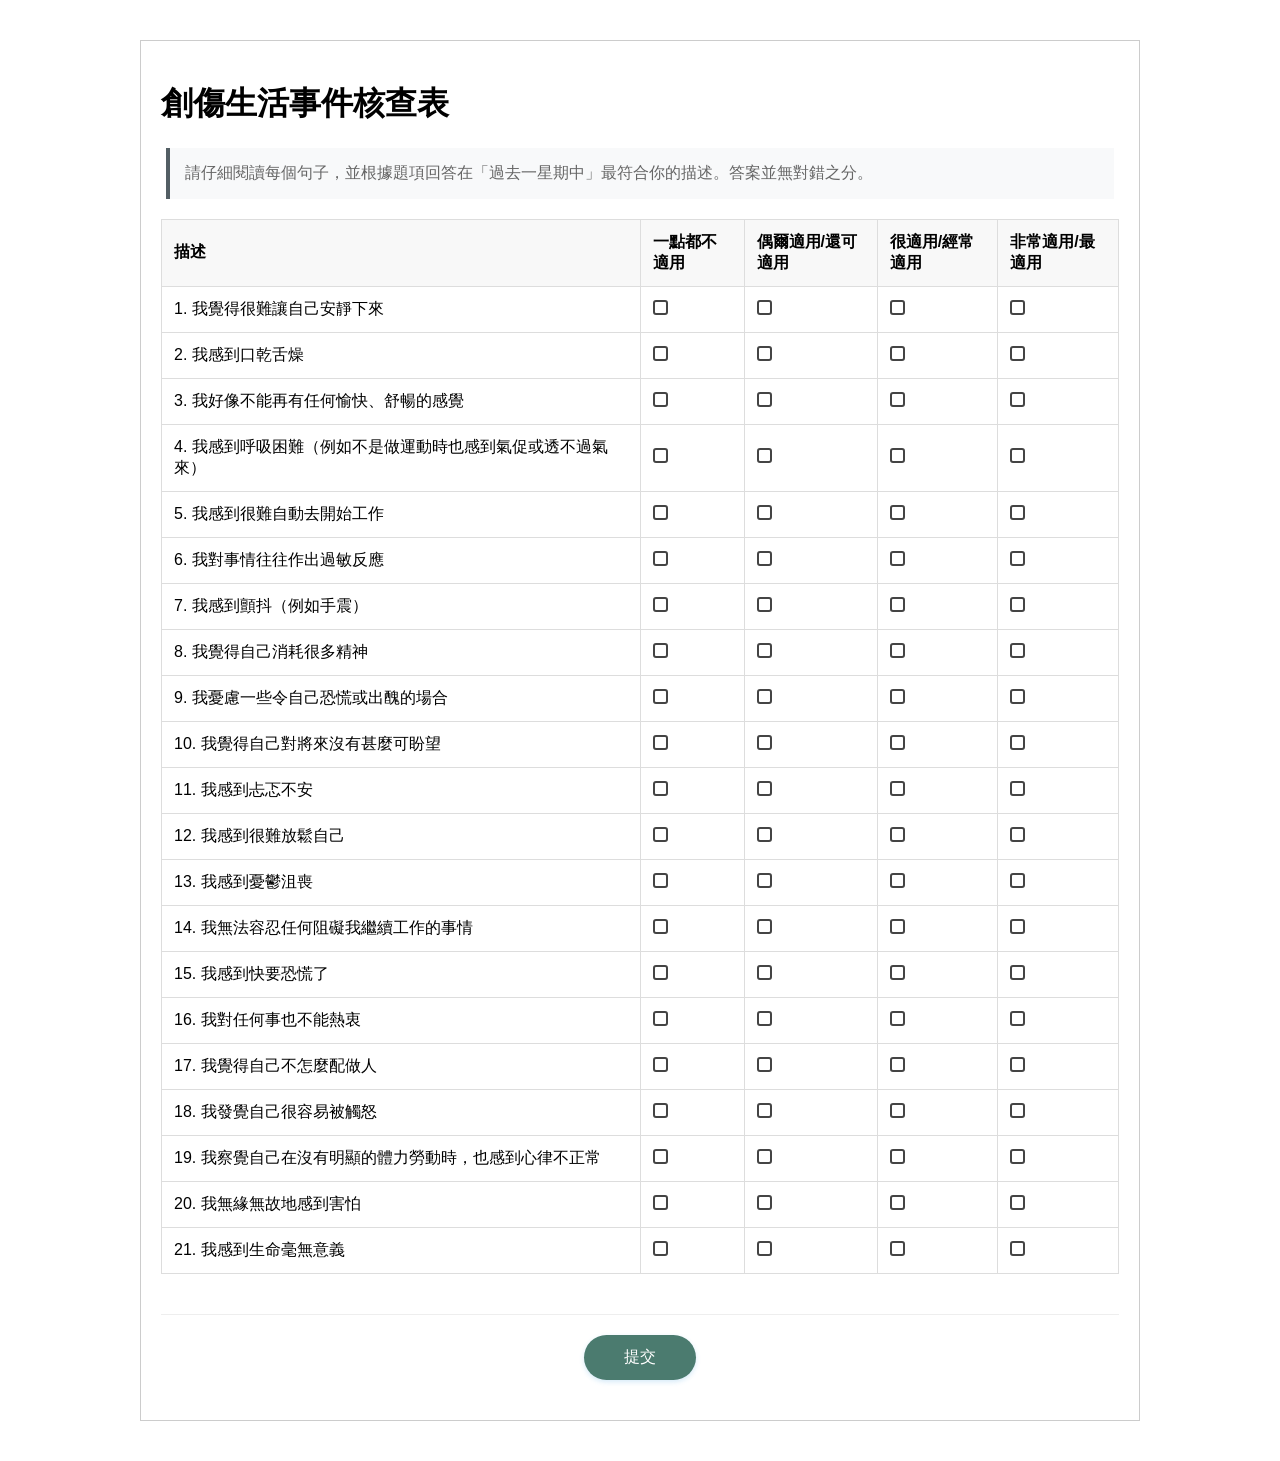
<file: question/hcDASS21.html>
<!DOCTYPE html>
<html lang="zh-TW">
<head>
    <meta charset="UTF-8">
    <title>創傷生活事件核核</title>
    <link rel="stylesheet" href="question.css"><!-- 引用外部 css 文件 -->
</head>
<body>
    <div class="survey-container">
        <div class="header">
            <h1>創傷生活事件核查表</h1>
        </div>
        <div class="instruction">
            請仔細閱讀每個句子，並根據題項回答在「過去一星期中」最符合你的描述。答案並無對錯之分。
        </div>
        <form id="hcForm">
            <table>
                <thead>
                    <tr>
                        <th width="50%">描述</th>
                        <th>⼀點都不適⽤</th>
                        <th>偶爾適⽤/還可適⽤</th>
                        <th>很適⽤/經常適⽤ </th>
                        <th>⾮常適⽤/最適⽤</th>
                    </tr>
                </thead>
                <tbody>
                    <tr>
                        <td>1. 我覺得很難讓⾃⼰安靜下來</td>
                        <td><input type="radio" name="DASS_q1" value="0"></td>
                        <td><input type="radio" name="DASS_q1" value="1"></td>
                        <td><input type="radio" name="DASS_q1" value="2"></td>
                        <td><input type="radio" name="DASS_q1" value="3"></td>
                    </tr>
                    <tr>
                        <td>2. 我感到⼝乾⾆燥</td>
                        <td><input type="radio" name="DASS_q2" value="0"></td>
                        <td><input type="radio" name="DASS_q2" value="1"></td>
                        <td><input type="radio" name="DASS_q2" value="2"></td>
                        <td><input type="radio" name="DASS_q2" value="3"></td>
                    </tr>
                    <tr>
                        <td>3. 我好像不能再有任何愉快、舒暢的感覺</td>
                        <td><input type="radio" name="DASS_q3" value="0"></td>
                        <td><input type="radio" name="DASS_q3" value="1"></td>
                        <td><input type="radio" name="DASS_q3" value="2"></td>
                        <td><input type="radio" name="DASS_q3" value="3"></td>
                    </tr>
                    <tr>
                        <td>4. 我感到呼吸困難（例如不是做運動時也感到氣促或透不過氣來）</td>
                        <td><input type="radio" name="DASS_q4" value="0"></td>
                        <td><input type="radio" name="DASS_q4" value="1"></td>
                        <td><input type="radio" name="DASS_q4" value="2"></td>
                        <td><input type="radio" name="DASS_q4" value="3"></td>
                    </tr>
                    <tr>
                        <td>5. 我感到很難⾃動去開始⼯作</td>
                        <td><input type="radio" name="DASS_q5" value="0"></td>
                        <td><input type="radio" name="DASS_q5" value="1"></td>
                        <td><input type="radio" name="DASS_q5" value="2"></td>
                        <td><input type="radio" name="DASS_q5" value="3"></td>
                    </tr>
                    <tr>
                        <td>6. 我對事情往往作出過敏反應</td>
                        <td><input type="radio" name="DASS_q6" value="0"></td>
                        <td><input type="radio" name="DASS_q6" value="1"></td>
                        <td><input type="radio" name="DASS_q6" value="2"></td>
                        <td><input type="radio" name="DASS_q6" value="3"></td>
                    </tr>
                    <tr>
                        <td>7. 我感到顫抖（例如⼿震）</td>
                        <td><input type="radio" name="DASS_q7" value="0"></td>
                        <td><input type="radio" name="DASS_q7" value="1"></td>
                        <td><input type="radio" name="DASS_q7" value="2"></td>
                        <td><input type="radio" name="DASS_q7" value="3"></td>
                    </tr>
                    <tr>
                        <td>8. 我覺得⾃⼰消耗很多精神</td>
                        <td><input type="radio" name="DASS_q8" value="0"></td>
                        <td><input type="radio" name="DASS_q8" value="1"></td>
                        <td><input type="radio" name="DASS_q8" value="2"></td>
                        <td><input type="radio" name="DASS_q8" value="3"></td>
                    </tr>
                    <tr>
                        <td>9. 我憂慮⼀些令⾃⼰恐慌或出醜的場合</td>
                        <td><input type="radio" name="DASS_q9" value="0"></td>
                        <td><input type="radio" name="DASS_q9" value="1"></td>
                        <td><input type="radio" name="DASS_q9" value="2"></td>
                        <td><input type="radio" name="DASS_q9" value="3"></td>
                    </tr>
                    <tr>
                        <td>10. 我覺得⾃⼰對將來沒有甚麼可盼望</td>
                        <td><input type="radio" name="DASS_q10" value="0"></td>
                        <td><input type="radio" name="DASS_q10" value="1"></td>
                        <td><input type="radio" name="DASS_q10" value="2"></td>
                        <td><input type="radio" name="DASS_q10" value="3"></td>
                    </tr>
                    <tr>
                        <td>11. 我感到忐忑不安</td>
                        <td><input type="radio" name="DASS_q11" value="0"></td>
                        <td><input type="radio" name="DASS_q11" value="1"></td>
                        <td><input type="radio" name="DASS_q11" value="2"></td>
                        <td><input type="radio" name="DASS_q11" value="3"></td>
                    </tr>
                    <tr>
                        <td>12. 我感到很難放鬆⾃⼰</td>
                        <td><input type="radio" name="DASS_q12" value="0"></td>
                        <td><input type="radio" name="DASS_q12" value="1"></td>
                        <td><input type="radio" name="DASS_q12" value="2"></td>
                        <td><input type="radio" name="DASS_q12" value="3"></td>
                    </tr>
                    <tr>
                        <td>13. 我感到憂鬱沮喪</td>
                        <td><input type="radio" name="DASS_q13" value="0"></td>
                        <td><input type="radio" name="DASS_q13" value="1"></td>
                        <td><input type="radio" name="DASS_q13" value="2"></td>
                        <td><input type="radio" name="DASS_q13" value="3"></td>
                    </tr>
                    <tr>
                        <td>14. 我無法容忍任何阻礙我繼續⼯作的事情</td>
                        <td><input type="radio" name="DASS_q14" value="0"></td>
                        <td><input type="radio" name="DASS_q14" value="1"></td>
                        <td><input type="radio" name="DASS_q14" value="2"></td>
                        <td><input type="radio" name="DASS_q14" value="3"></td>
                    </tr>
                    <tr>
                        <td>15. 我感到快要恐慌了</td>
                        <td><input type="radio" name="DASS_q15" value="0"></td>
                        <td><input type="radio" name="DASS_q15" value="1"></td>
                        <td><input type="radio" name="DASS_q15" value="2"></td>
                        <td><input type="radio" name="DASS_q15" value="3"></td>
                    </tr>
                    <tr>
                        <td>16. 我對任何事也不能熱衷</td>
                        <td><input type="radio" name="DASS_q16" value="0"></td>
                        <td><input type="radio" name="DASS_q16" value="1"></td>
                        <td><input type="radio" name="DASS_q16" value="2"></td>
                        <td><input type="radio" name="DASS_q16" value="3"></td>
                    </tr>
                    <tr>
                        <td>17. 我覺得⾃⼰不怎麼配做⼈</td>
                        <td><input type="radio" name="DASS_q17" value="0"></td>
                        <td><input type="radio" name="DASS_q17" value="1"></td>
                        <td><input type="radio" name="DASS_q17" value="2"></td>
                        <td><input type="radio" name="DASS_q17" value="3"></td>
                    </tr>
                    <tr>
                        <td>18. 我發覺⾃⼰很容易被觸怒</td>
                        <td><input type="radio" name="DASS_q18" value="0"></td>
                        <td><input type="radio" name="DASS_q18" value="1"></td>
                        <td><input type="radio" name="DASS_q18" value="2"></td>
                        <td><input type="radio" name="DASS_q18" value="3"></td>
                    </tr>
                    <tr>
                        <td>19. 我察覺⾃⼰在沒有明顯的體⼒勞動時，也感到⼼律不正常</td>
                        <td><input type="radio" name="DASS_q19" value="0"></td>
                        <td><input type="radio" name="DASS_q19" value="1"></td>
                        <td><input type="radio" name="DASS_q19" value="2"></td>
                        <td><input type="radio" name="DASS_q19" value="3"></td>
                    </tr>
                    <tr>
                        <td>20. 我無緣無故地感到害怕</td>
                        <td><input type="radio" name="DASS_q20" value="0"></td>
                        <td><input type="radio" name="DASS_q20" value="1"></td>
                        <td><input type="radio" name="DASS_q20" value="2"></td>
                        <td><input type="radio" name="DASS_q20" value="3"></td>
                    </tr>
                    <tr>
                        <td>21. 我感到⽣命毫無意義</td>
                        <td><input type="radio" name="DASS_q21" value="0"></td>
                        <td><input type="radio" name="DASS_q21" value="1"></td>
                        <td><input type="radio" name="DASS_q21" value="2"></td>
                        <td><input type="radio" name="DASS_q21" value="3"></td>
                    </tr>
                </tbody>
            </table>
            <div class="button-group">
                <button type="submit" class="submit-btn">提交</button>
            </div>
        </form>



    </div>

    <script src="hcDASS21.js"></script> <!-- 引用外部 JavaScript 文件 -->
</body>
</html>
</file>
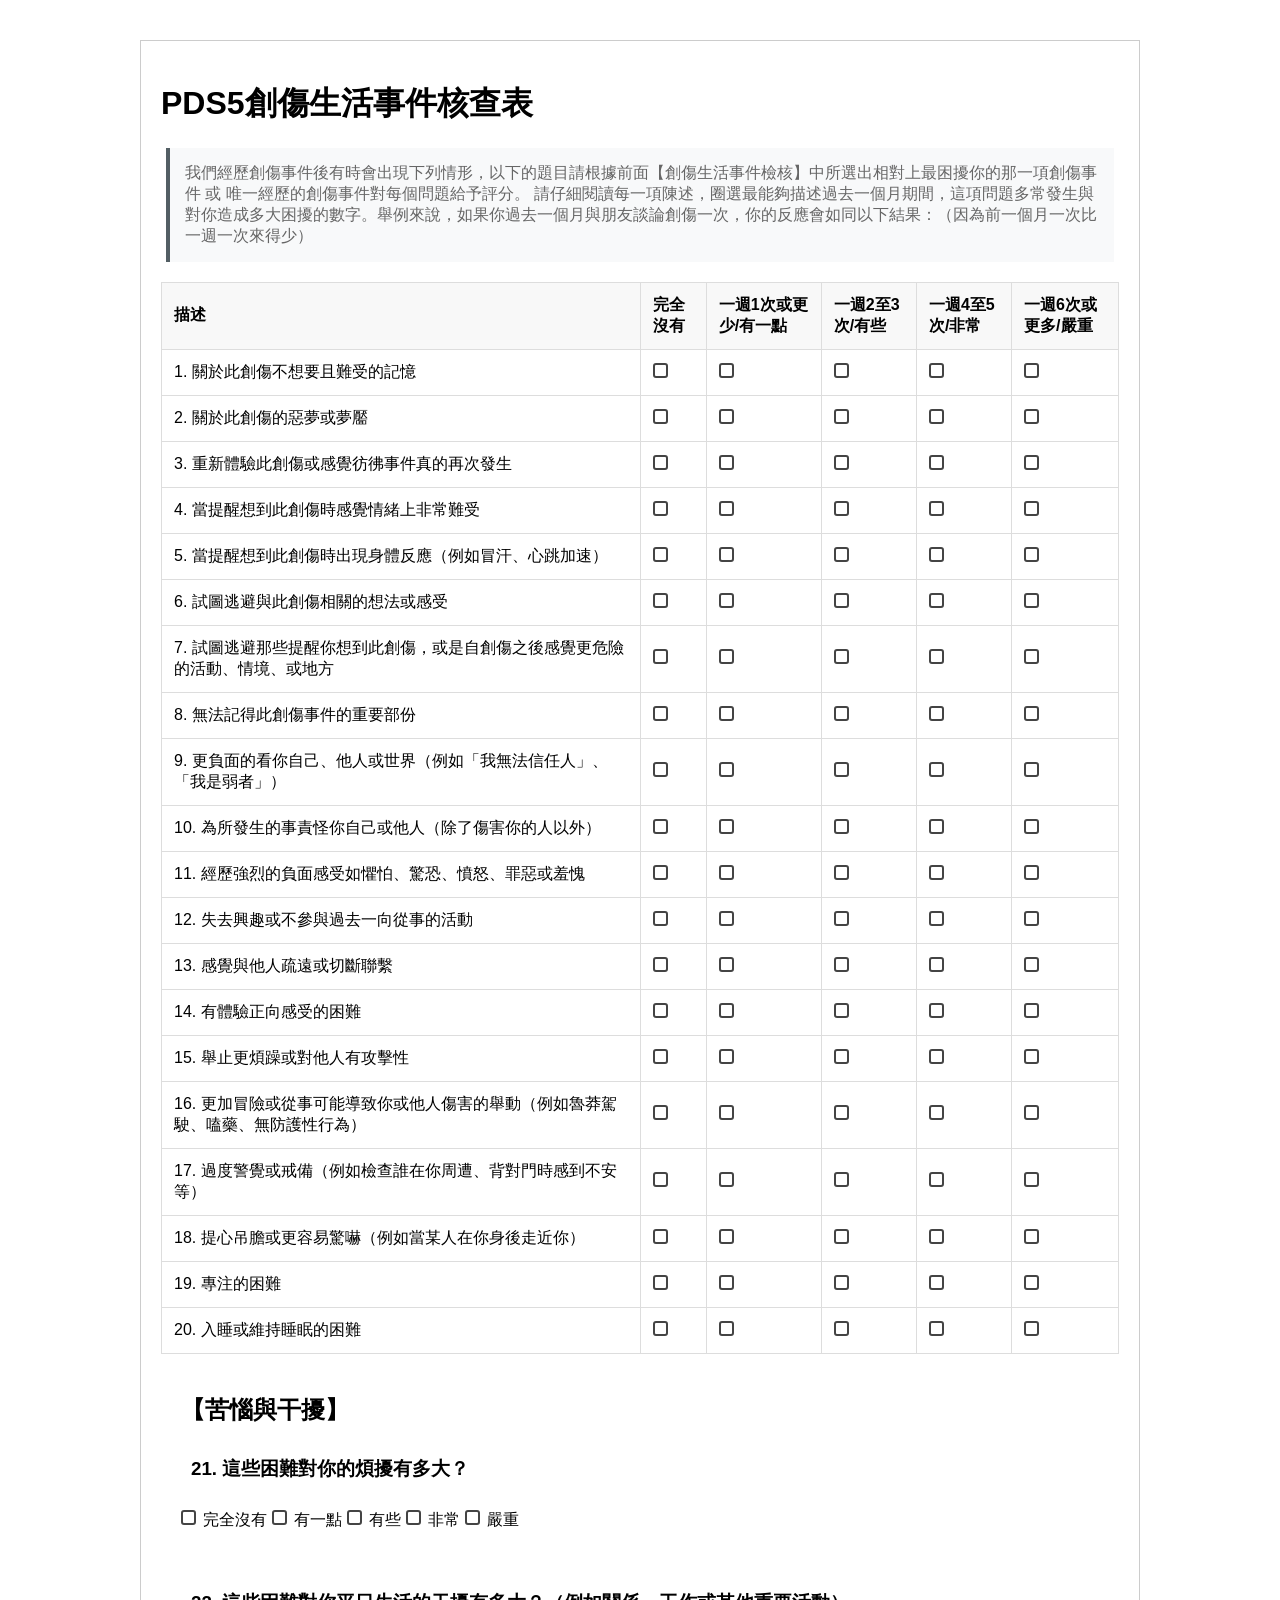
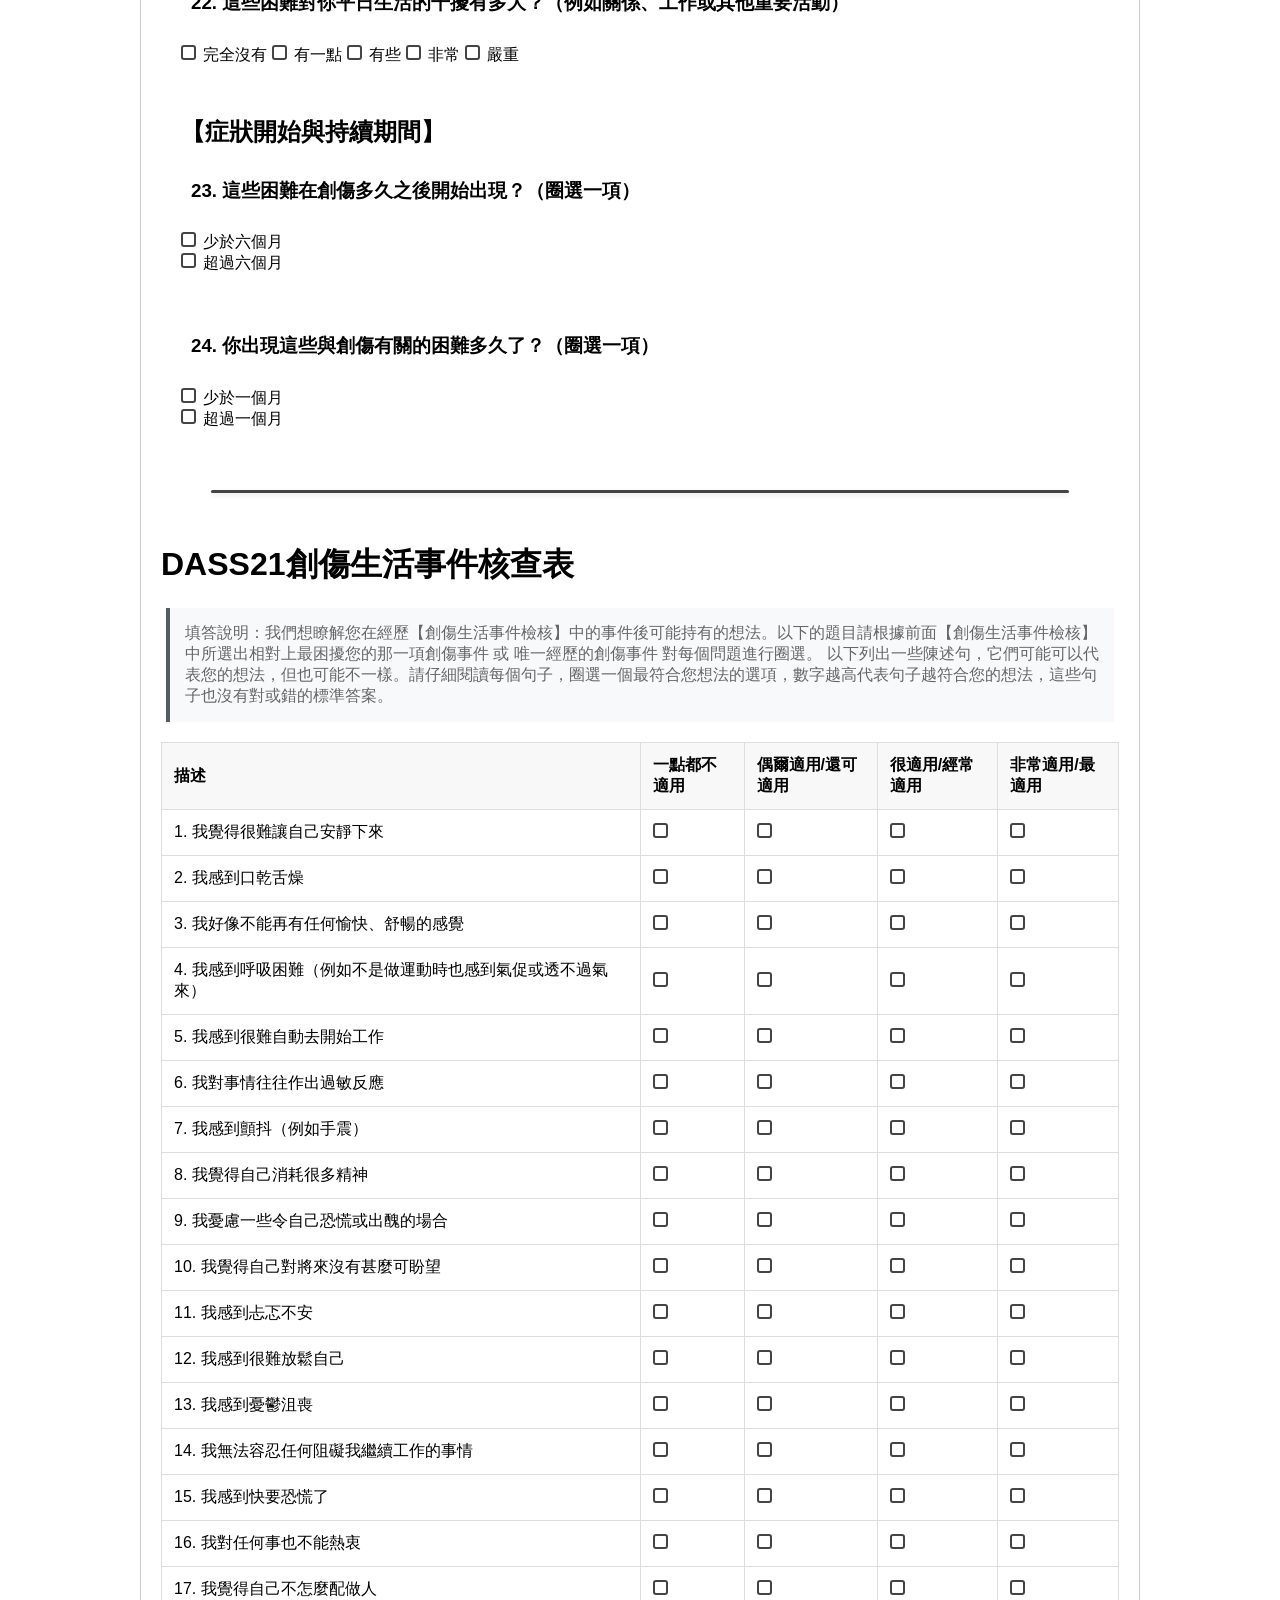
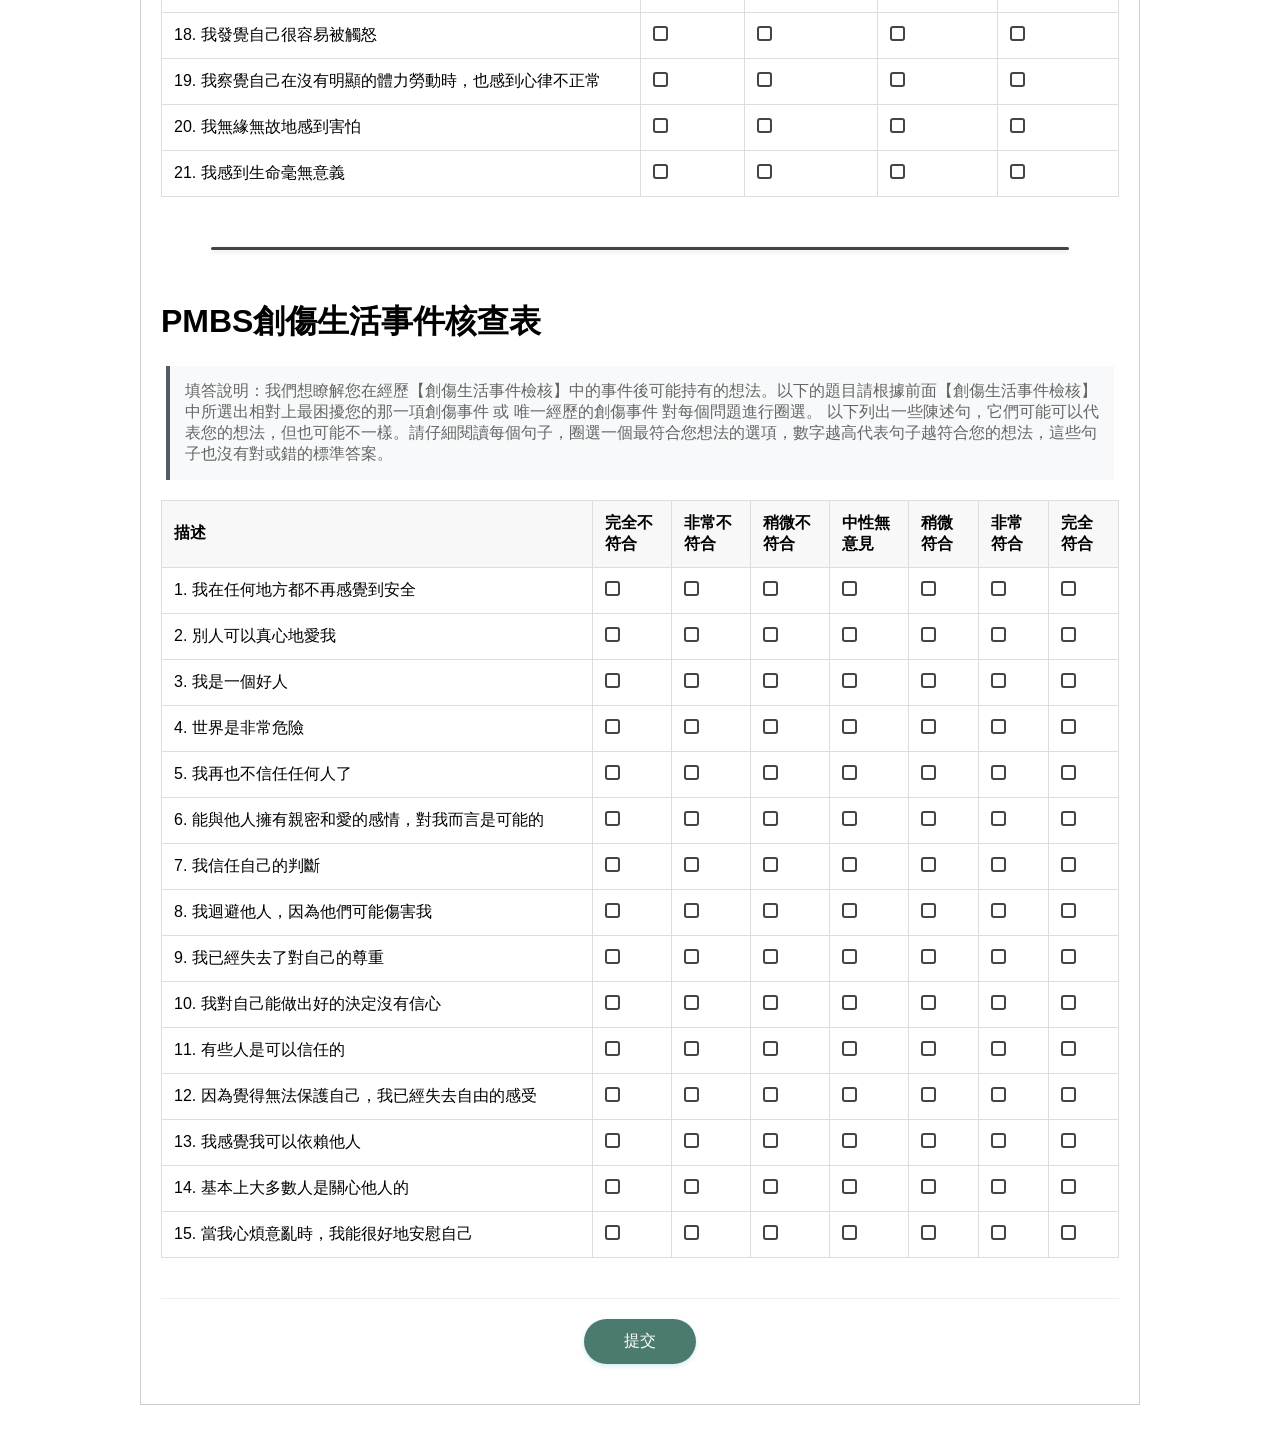
<file: question/niptIptPDS5.html>
<!DOCTYPE html>
<html lang="zh-TW">
<head>
    <meta charset="UTF-8">
    <title>創傷生活事件核核</title>
    <link rel="stylesheet" href="question.css"><!-- 引用外部 css 文件 -->

</head>
<body>
    <div class="survey-container">
        <div class="header">
            <h1>PDS5創傷生活事件核查表</h1>
        </div>
        <div class="instruction">
            我們經歷創傷事件後有時會出現下列情形，以下的題目請根據前面【創傷生活事件檢核】中所選出相對上最困擾你的那一項創傷事件	或	唯一經歷的創傷事件對每個問題給予評分。	請仔細閱讀每一項陳述，圈選最能夠描述過去一個月期間，這項問題多常發生與對你造成多大困擾的數字。舉例來說，如果你過去一個月與朋友談論創傷一次，你的反應會如同以下結果：（因為前一個月一次比一週一次來得少）	
        </div>
        <form id="surveyForm">
            <table>
                <thead>
                    <tr>
                        <th width="50%">描述</th>
                        <th>完全沒有</th>
                        <th>一週1次或更少/有一點</th>
                        <th>一週2至3次/有些</th>
                        <th>一週4至5次/非常</th>
                        <th>一週6次或更多/嚴重</th>
                    </tr>
                </thead>
                <tbody>
                    <tr>
                        <td>1. 關於此創傷不想要且難受的記憶</td>
                        <td><input type="radio" name="PDS_q1" value="0"></td>
                        <td><input type="radio" name="PDS_q1" value="1"></td>
                        <td><input type="radio" name="PDS_q1" value="2"></td>
                        <td><input type="radio" name="PDS_q1" value="3"></td>
                        <td><input type="radio" name="PDS_q1" value="4"></td>
                    </tr>
                    <tr>
                        <td>2. 關於此創傷的惡夢或夢靨</td>
                        <td><input type="radio" name="PDS_q2" value="0"></td>
                        <td><input type="radio" name="PDS_q2" value="1"></td>
                        <td><input type="radio" name="PDS_q2" value="2"></td>
                        <td><input type="radio" name="PDS_q2" value="3"></td>
                        <td><input type="radio" name="PDS_q2" value="4"></td>
                    </tr>
                    <tr>
                        <td>3. 重新體驗此創傷或感覺彷彿事件真的再次發生</td>
                        <td><input type="radio" name="PDS_q3" value="0"></td>
                        <td><input type="radio" name="PDS_q3" value="1"></td>
                        <td><input type="radio" name="PDS_q3" value="2"></td>
                        <td><input type="radio" name="PDS_q3" value="3"></td>
                        <td><input type="radio" name="PDS_q3" value="4"></td>
                    </tr>
                    <tr>
                        <td>4. 當提醒想到此創傷時感覺情緒上非常難受</td>
                        <td><input type="radio" name="PDS_q4" value="0"></td>
                        <td><input type="radio" name="PDS_q4" value="1"></td>
                        <td><input type="radio" name="PDS_q4" value="2"></td>
                        <td><input type="radio" name="PDS_q4" value="3"></td>
                        <td><input type="radio" name="PDS_q4" value="4"></td>
                    </tr>
                    <tr>
                        <td>5. 當提醒想到此創傷時出現身體反應（例如冒汗、心跳加速）</td>
                        <td><input type="radio" name="PDS_q5" value="0"></td>
                        <td><input type="radio" name="PDS_q5" value="1"></td>
                        <td><input type="radio" name="PDS_q5" value="2"></td>
                        <td><input type="radio" name="PDS_q5" value="3"></td>
                        <td><input type="radio" name="PDS_q5" value="4"></td>
                    </tr>
                    <tr>
                        <td>6. 試圖逃避與此創傷相關的想法或感受</td>
                        <td><input type="radio" name="PDS_q6" value="0"></td>
                        <td><input type="radio" name="PDS_q6" value="1"></td>
                        <td><input type="radio" name="PDS_q6" value="2"></td>
                        <td><input type="radio" name="PDS_q6" value="3"></td>
                        <td><input type="radio" name="PDS_q6" value="4"></td>
                    </tr>
                    <tr>
                        <td>7. 試圖逃避那些提醒你想到此創傷，或是自創傷之後感覺更危險的活動、情境、或地方</td>
                        <td><input type="radio" name="PDS_q7" value="0"></td>
                        <td><input type="radio" name="PDS_q7" value="1"></td>
                        <td><input type="radio" name="PDS_q7" value="2"></td>
                        <td><input type="radio" name="PDS_q7" value="3"></td>
                        <td><input type="radio" name="PDS_q7" value="4"></td>
                    </tr>
                    <tr>
                        <td>8. 無法記得此創傷事件的重要部份</td>
                        <td><input type="radio" name="PDS_q8" value="0"></td>
                        <td><input type="radio" name="PDS_q8" value="1"></td>
                        <td><input type="radio" name="PDS_q8" value="2"></td>
                        <td><input type="radio" name="PDS_q8" value="3"></td>
                        <td><input type="radio" name="PDS_q8" value="4"></td>
                    </tr>
                    <tr>
                        <td>9. 更負面的看你自己、他人或世界（例如「我無法信任人」、「我是弱者」）</td>
                        <td><input type="radio" name="PDS_q9" value="0"></td>
                        <td><input type="radio" name="PDS_q9" value="1"></td>
                        <td><input type="radio" name="PDS_q9" value="2"></td>
                        <td><input type="radio" name="PDS_q9" value="3"></td>
                        <td><input type="radio" name="PDS_q9" value="4"></td>
                    </tr>
                    <tr>
                        <td>10. 為所發生的事責怪你自己或他人（除了傷害你的人以外）</td>
                        <td><input type="radio" name="PDS_q10" value="0"></td>
                        <td><input type="radio" name="PDS_q10" value="1"></td>
                        <td><input type="radio" name="PDS_q10" value="2"></td>
                        <td><input type="radio" name="PDS_q10" value="3"></td>
                        <td><input type="radio" name="PDS_q10" value="4"></td>
                    </tr>
                    <tr>
                        <td>11. 經歷強烈的負面感受如懼怕、驚恐、憤怒、罪惡或羞愧</td>
                        <td><input type="radio" name="PDS_q11" value="0"></td>
                        <td><input type="radio" name="PDS_q11" value="1"></td>
                        <td><input type="radio" name="PDS_q11" value="2"></td>
                        <td><input type="radio" name="PDS_q11" value="3"></td>
                        <td><input type="radio" name="PDS_q11" value="4"></td>
                    </tr>
                    <tr>
                        <td>12. 失去興趣或不參與過去一向從事的活動</td>
                        <td><input type="radio" name="PDS_q12" value="0"></td>
                        <td><input type="radio" name="PDS_q12" value="1"></td>
                        <td><input type="radio" name="PDS_q12" value="2"></td>
                        <td><input type="radio" name="PDS_q12" value="3"></td>
                        <td><input type="radio" name="PDS_q12" value="4"></td>
                    </tr>
                    <tr>
                        <td>13. 感覺與他人疏遠或切斷聯繫</td>
                        <td><input type="radio" name="PDS_q13" value="0"></td>
                        <td><input type="radio" name="PDS_q13" value="1"></td>
                        <td><input type="radio" name="PDS_q13" value="2"></td>
                        <td><input type="radio" name="PDS_q13" value="3"></td>
                        <td><input type="radio" name="PDS_q13" value="4"></td>
                    </tr>
                    <tr>
                        <td>14. 有體驗正向感受的困難</td>
                        <td><input type="radio" name="PDS_q14" value="0"></td>
                        <td><input type="radio" name="PDS_q14" value="1"></td>
                        <td><input type="radio" name="PDS_q14" value="2"></td>
                        <td><input type="radio" name="PDS_q14" value="3"></td>
                        <td><input type="radio" name="PDS_q14" value="4"></td>
                    </tr>
                    <tr>
                        <td>15. 舉止更煩躁或對他人有攻擊性</td>
                        <td><input type="radio" name="PDS_q15" value="0"></td>
                        <td><input type="radio" name="PDS_q15" value="1"></td>
                        <td><input type="radio" name="PDS_q15" value="2"></td>
                        <td><input type="radio" name="PDS_q15" value="3"></td>
                        <td><input type="radio" name="PDS_q15" value="4"></td>
                    </tr>
                    <tr>
                        <td>16. 更加冒險或從事可能導致你或他人傷害的舉動（例如魯莽駕駛、嗑藥、無防護性行為）</td>
                        <td><input type="radio" name="PDS_q16" value="0"></td>
                        <td><input type="radio" name="PDS_q16" value="1"></td>
                        <td><input type="radio" name="PDS_q16" value="2"></td>
                        <td><input type="radio" name="PDS_q16" value="3"></td>
                        <td><input type="radio" name="PDS_q16" value="4"></td>
                    </tr>
                    <tr>
                        <td>17. 過度警覺或戒備（例如檢查誰在你周遭、背對門時感到不安等）</td>
                        <td><input type="radio" name="PDS_q17" value="0"></td>
                        <td><input type="radio" name="PDS_q17" value="1"></td>
                        <td><input type="radio" name="PDS_q17" value="2"></td>
                        <td><input type="radio" name="PDS_q17" value="3"></td>
                        <td><input type="radio" name="PDS_q17" value="4"></td>
                    </tr>
                    <tr>
                        <td>18. 提心吊膽或更容易驚嚇（例如當某人在你身後走近你）</td>
                        <td><input type="radio" name="PDS_q18" value="0"></td>
                        <td><input type="radio" name="PDS_q18" value="1"></td>
                        <td><input type="radio" name="PDS_q18" value="2"></td>
                        <td><input type="radio" name="PDS_q18" value="3"></td>
                        <td><input type="radio" name="PDS_q18" value="4"></td>
                    </tr>
                    <tr>
                        <td>19. 專注的困難</td>
                        <td><input type="radio" name="PDS_q19" value="0"></td>
                        <td><input type="radio" name="PDS_q19" value="1"></td>
                        <td><input type="radio" name="PDS_q19" value="2"></td>
                        <td><input type="radio" name="PDS_q19" value="3"></td>
                        <td><input type="radio" name="PDS_q19" value="4"></td>
                    </tr>
                    <tr>
                        <td>20. 入睡或維持睡眠的困難</td>
                        <td><input type="radio" name="PDS_q20" value="0"></td>
                        <td><input type="radio" name="PDS_q20" value="1"></td>
                        <td><input type="radio" name="PDS_q20" value="2"></td>
                        <td><input type="radio" name="PDS_q20" value="3"></td>
                        <td><input type="radio" name="PDS_q20" value="4"></td>
                    </tr>
                </tbody>

            </table>

            <ul class="option-list">
                <h2>【苦惱與干擾】</h2>
                <h3>21. 這些困難對你的煩擾有多大？</h3>
                <input type="radio" id="q21_0" name="PDS_q21" value="0"><label for="q21_0">  完全沒有</label>
                <input type="radio" id="q21_1" name="PDS_q21" value="1"><label for="q21_1">  有一點</label>
                <input type="radio" id="q21_2" name="PDS_q21" value="2"><label for="q21_2">  有些</label>
                <input type="radio" id="q21_3" name="PDS_q21" value="3"><label for="q21_3">  非常</label>
                <input type="radio" id="q21_4" name="PDS_q21" value="4"><label for="q21_4">  嚴重</label>
            </ul>

            <ul class="option-list">
                <h3>22. 這些困難對你平日生活的干擾有多大？（例如關係、工作或其他重要活動）</h3>
                <input type="radio" id="q22_0" name="PDS_q22" value="0"><label for="q22_0">  完全沒有</label>
                <input type="radio" id="q22_1" name="PDS_q22" value="1"><label for="q22_1">  有一點</label>
                <input type="radio" id="q22_2" name="PDS_q22" value="2"><label for="q22_2">  有些</label>
                <input type="radio" id="q22_3" name="PDS_q22" value="3"><label for="q22_3">  非常</label>
                <input type="radio" id="q22_4" name="PDS_q22" value="4"><label for="q22_4">  嚴重</label>
            </ul>

            <ul class="option-list">
                <h2>【症狀開始與持續期間】</h2>
                <h3>23. 這些困難在創傷多久之後開始出現？（圈選一項）</h3>
                <input type="radio" id="q23_a" name="PDS_q23" value="a"><label for="q23_a">  少於六個月</label><br>
                <input type="radio" id="q23_b" name="PDS_q23" value="b"><label for="q23_b">  超過六個月</label>
            </ul>

            <ul class="option-list">
                <h3>24. 你出現這些與創傷有關的困難多久了？（圈選一項）</h3>
                <input type="radio" id="q24_a" name="PDS_q24" value="a"><label for="q24_a">  少於一個月</label><br>
                <input type="radio" id="q24_b" name="PDS_q24" value="b"><label for="q24_b">  超過一個月</label>
            </ul>

            <hr>

            <div class="header">
                <h1>DASS21創傷生活事件核查表</h1>
            </div>
            <div class="instruction">
                填答說明：我們想瞭解您在經歷【創傷⽣活事件檢核】中的事件後可能持有的想法。以下的題⽬請根據前⾯【創傷⽣活事件檢核】中所選出相對上最困擾您的那⼀項創傷事件 或 唯⼀經歷的創傷事件 對每個問題進⾏圈選。 以下列出⼀些陳述句，它們可能可以代表您的想法，但也可能不⼀樣。請仔細閱讀每個句⼦，圈選⼀個最符合您想法的選項，數字越⾼代表句⼦越符合您的想法，這些句⼦也沒有對或錯的標準答案。 
            </div>
            <table>
                <thead>
                    <tr>
                        <th width="50%">描述</th>
                        <th>⼀點都不適⽤</th>
                        <th>偶爾適⽤/還可適⽤</th>
                        <th>很適⽤/經常適⽤ </th>
                        <th>⾮常適⽤/最適⽤</th>
                    </tr>
                </thead>
                <tbody>
                    <tr>
                        <td>1. 我覺得很難讓⾃⼰安靜下來</td>
                        <td><input type="radio" name="DASS_q1" value="0"></td>
                        <td><input type="radio" name="DASS_q1" value="1"></td>
                        <td><input type="radio" name="DASS_q1" value="2"></td>
                        <td><input type="radio" name="DASS_q1" value="3"></td>
                    </tr>
                    <tr>
                        <td>2. 我感到⼝乾⾆燥</td>
                        <td><input type="radio" name="DASS_q2" value="0"></td>
                        <td><input type="radio" name="DASS_q2" value="1"></td>
                        <td><input type="radio" name="DASS_q2" value="2"></td>
                        <td><input type="radio" name="DASS_q2" value="3"></td>
                    </tr>
                    <tr>
                        <td>3. 我好像不能再有任何愉快、舒暢的感覺</td>
                        <td><input type="radio" name="DASS_q3" value="0"></td>
                        <td><input type="radio" name="DASS_q3" value="1"></td>
                        <td><input type="radio" name="DASS_q3" value="2"></td>
                        <td><input type="radio" name="DASS_q3" value="3"></td>
                    </tr>
                    <tr>
                        <td>4. 我感到呼吸困難（例如不是做運動時也感到氣促或透不過氣來）</td>
                        <td><input type="radio" name="DASS_q4" value="0"></td>
                        <td><input type="radio" name="DASS_q4" value="1"></td>
                        <td><input type="radio" name="DASS_q4" value="2"></td>
                        <td><input type="radio" name="DASS_q4" value="3"></td>
                    </tr>
                    <tr>
                        <td>5. 我感到很難⾃動去開始⼯作</td>
                        <td><input type="radio" name="DASS_q5" value="0"></td>
                        <td><input type="radio" name="DASS_q5" value="1"></td>
                        <td><input type="radio" name="DASS_q5" value="2"></td>
                        <td><input type="radio" name="DASS_q5" value="3"></td>
                    </tr>
                    <tr>
                        <td>6. 我對事情往往作出過敏反應</td>
                        <td><input type="radio" name="DASS_q6" value="0"></td>
                        <td><input type="radio" name="DASS_q6" value="1"></td>
                        <td><input type="radio" name="DASS_q6" value="2"></td>
                        <td><input type="radio" name="DASS_q6" value="3"></td>
                    </tr>
                    <tr>
                        <td>7. 我感到顫抖（例如⼿震）</td>
                        <td><input type="radio" name="DASS_q7" value="0"></td>
                        <td><input type="radio" name="DASS_q7" value="1"></td>
                        <td><input type="radio" name="DASS_q7" value="2"></td>
                        <td><input type="radio" name="DASS_q7" value="3"></td>
                    </tr>
                    <tr>
                        <td>8. 我覺得⾃⼰消耗很多精神</td>
                        <td><input type="radio" name="DASS_q8" value="0"></td>
                        <td><input type="radio" name="DASS_q8" value="1"></td>
                        <td><input type="radio" name="DASS_q8" value="2"></td>
                        <td><input type="radio" name="DASS_q8" value="3"></td>
                    </tr>
                    <tr>
                        <td>9. 我憂慮⼀些令⾃⼰恐慌或出醜的場合</td>
                        <td><input type="radio" name="DASS_q9" value="0"></td>
                        <td><input type="radio" name="DASS_q9" value="1"></td>
                        <td><input type="radio" name="DASS_q9" value="2"></td>
                        <td><input type="radio" name="DASS_q9" value="3"></td>
                    </tr>
                    <tr>
                        <td>10. 我覺得⾃⼰對將來沒有甚麼可盼望</td>
                        <td><input type="radio" name="DASS_q10" value="0"></td>
                        <td><input type="radio" name="DASS_q10" value="1"></td>
                        <td><input type="radio" name="DASS_q10" value="2"></td>
                        <td><input type="radio" name="DASS_q10" value="3"></td>
                    </tr>
                    <tr>
                        <td>11. 我感到忐忑不安</td>
                        <td><input type="radio" name="DASS_q11" value="0"></td>
                        <td><input type="radio" name="DASS_q11" value="1"></td>
                        <td><input type="radio" name="DASS_q11" value="2"></td>
                        <td><input type="radio" name="DASS_q11" value="3"></td>
                    </tr>
                    <tr>
                        <td>12. 我感到很難放鬆⾃⼰</td>
                        <td><input type="radio" name="DASS_q12" value="0"></td>
                        <td><input type="radio" name="DASS_q12" value="1"></td>
                        <td><input type="radio" name="DASS_q12" value="2"></td>
                        <td><input type="radio" name="DASS_q12" value="3"></td>
                    </tr>
                    <tr>
                        <td>13. 我感到憂鬱沮喪</td>
                        <td><input type="radio" name="DASS_q13" value="0"></td>
                        <td><input type="radio" name="DASS_q13" value="1"></td>
                        <td><input type="radio" name="DASS_q13" value="2"></td>
                        <td><input type="radio" name="DASS_q13" value="3"></td>
                    </tr>
                    <tr>
                        <td>14. 我無法容忍任何阻礙我繼續⼯作的事情</td>
                        <td><input type="radio" name="DASS_q14" value="0"></td>
                        <td><input type="radio" name="DASS_q14" value="1"></td>
                        <td><input type="radio" name="DASS_q14" value="2"></td>
                        <td><input type="radio" name="DASS_q14" value="3"></td>
                    </tr>
                    <tr>
                        <td>15. 我感到快要恐慌了</td>
                        <td><input type="radio" name="DASS_q15" value="0"></td>
                        <td><input type="radio" name="DASS_q15" value="1"></td>
                        <td><input type="radio" name="DASS_q15" value="2"></td>
                        <td><input type="radio" name="DASS_q15" value="3"></td>
                    </tr>
                    <tr>
                        <td>16. 我對任何事也不能熱衷</td>
                        <td><input type="radio" name="DASS_q16" value="0"></td>
                        <td><input type="radio" name="DASS_q16" value="1"></td>
                        <td><input type="radio" name="DASS_q16" value="2"></td>
                        <td><input type="radio" name="DASS_q16" value="3"></td>
                    </tr>
                    <tr>
                        <td>17. 我覺得⾃⼰不怎麼配做⼈</td>
                        <td><input type="radio" name="DASS_q17" value="0"></td>
                        <td><input type="radio" name="DASS_q17" value="1"></td>
                        <td><input type="radio" name="DASS_q17" value="2"></td>
                        <td><input type="radio" name="DASS_q17" value="3"></td>
                    </tr>
                    <tr>
                        <td>18. 我發覺⾃⼰很容易被觸怒</td>
                        <td><input type="radio" name="DASS_q18" value="0"></td>
                        <td><input type="radio" name="DASS_q18" value="1"></td>
                        <td><input type="radio" name="DASS_q18" value="2"></td>
                        <td><input type="radio" name="DASS_q18" value="3"></td>
                    </tr>
                    <tr>
                        <td>19. 我察覺⾃⼰在沒有明顯的體⼒勞動時，也感到⼼律不正常</td>
                        <td><input type="radio" name="DASS_q19" value="0"></td>
                        <td><input type="radio" name="DASS_q19" value="1"></td>
                        <td><input type="radio" name="DASS_q19" value="2"></td>
                        <td><input type="radio" name="DASS_q19" value="3"></td>
                    </tr>
                    <tr>
                        <td>20. 我無緣無故地感到害怕</td>
                        <td><input type="radio" name="DASS_q20" value="0"></td>
                        <td><input type="radio" name="DASS_q20" value="1"></td>
                        <td><input type="radio" name="DASS_q20" value="2"></td>
                        <td><input type="radio" name="DASS_q20" value="3"></td>
                    </tr>
                    <tr>
                        <td>21. 我感到⽣命毫無意義</td>
                        <td><input type="radio" name="DASS_q21" value="0"></td>
                        <td><input type="radio" name="DASS_q21" value="1"></td>
                        <td><input type="radio" name="DASS_q21" value="2"></td>
                        <td><input type="radio" name="DASS_q21" value="3"></td>
                    </tr>
                </tbody>
            </table>

            <hr>
            
            <div class="header">
                <h1>PMBS創傷生活事件核查表</h1>
            </div>
            <div class="instruction">
                填答說明：我們想瞭解您在經歷【創傷⽣活事件檢核】中的事件後可能持有的想法。以下的題⽬請根據前⾯【創傷⽣活事件檢核】中所選出相對上最困擾您的那⼀項創傷事件 或 唯⼀經歷的創傷事件 對每個問題進⾏圈選。 以下列出⼀些陳述句，它們可能可以代表您的想法，但也可能不⼀樣。請仔細閱讀每個句⼦，圈選⼀個最符合您想法的選項，數字越⾼代表句⼦越符合您的想法，這些句⼦也沒有對或錯的標準答案。 
            </div>

            <table>
                <thead>
                    <tr>
                        <th width="45%">描述</th>
                        <th>完全不符合</th>
                        <th>非常不符合</th>
                        <th>稍微不符合</th>
                        <th>中性無意見</th>
                        <th>稍微符合</th>
                        <th>非常符合</th>
                        <th>完全符合</th>
                    </tr>
                </thead>
                <tbody>
                    <tr>
                        <td>1. 我在任何地⽅都不再感覺到安全 </td>
                        <td><input type="radio" name="PMBS_q1" value="1"></td>
                        <td><input type="radio" name="PMBS_q1" value="2"></td>
                        <td><input type="radio" name="PMBS_q1" value="3"></td>
                        <td><input type="radio" name="PMBS_q1" value="4"></td>
                        <td><input type="radio" name="PMBS_q1" value="5"></td>
                        <td><input type="radio" name="PMBS_q1" value="6"></td>
                        <td><input type="radio" name="PMBS_q1" value="7"></td>
                    </tr>
                    <tr>
                        <td>2. 別⼈可以真⼼地愛我</td>
                        <td><input type="radio" name="PMBS_q2" value="1"></td>
                        <td><input type="radio" name="PMBS_q2" value="2"></td>
                        <td><input type="radio" name="PMBS_q2" value="3"></td>
                        <td><input type="radio" name="PMBS_q2" value="4"></td>
                        <td><input type="radio" name="PMBS_q2" value="5"></td>
                        <td><input type="radio" name="PMBS_q2" value="6"></td>
                        <td><input type="radio" name="PMBS_q2" value="7"></td>
                    </tr>
                    <tr>
                        <td>3. 我是⼀個好⼈</td>
                        <td><input type="radio" name="PMBS_q3" value="1"></td>
                        <td><input type="radio" name="PMBS_q3" value="2"></td>
                        <td><input type="radio" name="PMBS_q3" value="3"></td>
                        <td><input type="radio" name="PMBS_q3" value="4"></td>
                        <td><input type="radio" name="PMBS_q3" value="5"></td>
                        <td><input type="radio" name="PMBS_q3" value="6"></td>
                        <td><input type="radio" name="PMBS_q3" value="7"></td>
                    </tr>
                    <tr>
                        <td>4. 世界是⾮常危險</td>
                        <td><input type="radio" name="PMBS_q4" value="1"></td>
                        <td><input type="radio" name="PMBS_q4" value="2"></td>
                        <td><input type="radio" name="PMBS_q4" value="3"></td>
                        <td><input type="radio" name="PMBS_q4" value="4"></td>
                        <td><input type="radio" name="PMBS_q4" value="5"></td>
                        <td><input type="radio" name="PMBS_q4" value="6"></td>
                        <td><input type="radio" name="PMBS_q4" value="7"></td>
                    </tr>
                    <tr>
                        <td>5. 我再也不信任任何⼈了</td>
                        <td><input type="radio" name="PMBS_q5" value="1"></td>
                        <td><input type="radio" name="PMBS_q5" value="2"></td>
                        <td><input type="radio" name="PMBS_q5" value="3"></td>
                        <td><input type="radio" name="PMBS_q5" value="4"></td>
                        <td><input type="radio" name="PMBS_q5" value="5"></td>
                        <td><input type="radio" name="PMBS_q5" value="6"></td>
                        <td><input type="radio" name="PMBS_q5" value="7"></td>
                    </tr>
                    <tr>
                        <td>6. 能與他⼈擁有親密和愛的感情，對我⽽⾔是可能的</td>
                        <td><input type="radio" name="PMBS_q6" value="1"></td>
                        <td><input type="radio" name="PMBS_q6" value="2"></td>
                        <td><input type="radio" name="PMBS_q6" value="3"></td>
                        <td><input type="radio" name="PMBS_q6" value="4"></td>
                        <td><input type="radio" name="PMBS_q6" value="5"></td>
                        <td><input type="radio" name="PMBS_q6" value="6"></td>
                        <td><input type="radio" name="PMBS_q6" value="7"></td>
                    </tr>
                    <tr>
                        <td>7. 我信任⾃⼰的判斷</td>
                        <td><input type="radio" name="PMBS_q7" value="1"></td>
                        <td><input type="radio" name="PMBS_q7" value="2"></td>
                        <td><input type="radio" name="PMBS_q7" value="3"></td>
                        <td><input type="radio" name="PMBS_q7" value="4"></td>
                        <td><input type="radio" name="PMBS_q7" value="5"></td>
                        <td><input type="radio" name="PMBS_q7" value="6"></td>
                        <td><input type="radio" name="PMBS_q7" value="7"></td>
                    </tr>
                    <tr>
                        <td>8. 我迴避他⼈，因為他們可能傷害我</td>
                        <td><input type="radio" name="PMBS_q8" value="1"></td>
                        <td><input type="radio" name="PMBS_q8" value="2"></td>
                        <td><input type="radio" name="PMBS_q8" value="3"></td>
                        <td><input type="radio" name="PMBS_q8" value="4"></td>
                        <td><input type="radio" name="PMBS_q8" value="5"></td>
                        <td><input type="radio" name="PMBS_q8" value="6"></td>
                        <td><input type="radio" name="PMBS_q8" value="7"></td>
                    </tr>
                    <tr>
                        <td>9. 我已經失去了對⾃⼰的尊重</td>
                        <td><input type="radio" name="PMBS_q9" value="1"></td>
                        <td><input type="radio" name="PMBS_q9" value="2"></td>
                        <td><input type="radio" name="PMBS_q9" value="3"></td>
                        <td><input type="radio" name="PMBS_q9" value="4"></td>
                        <td><input type="radio" name="PMBS_q9" value="5"></td>
                        <td><input type="radio" name="PMBS_q9" value="6"></td>
                        <td><input type="radio" name="PMBS_q9" value="7"></td>
                    </tr>
                    <tr>
                        <td>10. 我對⾃⼰能做出好的決定沒有信⼼</td>
                        <td><input type="radio" name="PMBS_q10" value="1"></td>
                        <td><input type="radio" name="PMBS_q10" value="2"></td>
                        <td><input type="radio" name="PMBS_q10" value="3"></td>
                        <td><input type="radio" name="PMBS_q10" value="4"></td>
                        <td><input type="radio" name="PMBS_q10" value="5"></td>
                        <td><input type="radio" name="PMBS_q10" value="6"></td>
                        <td><input type="radio" name="PMBS_q10" value="7"></td>
                    </tr>
                    <tr>
                        <td>11. 有些⼈是可以信任的</td>
                        <td><input type="radio" name="PMBS_q11" value="1"></td>
                        <td><input type="radio" name="PMBS_q11" value="2"></td>
                        <td><input type="radio" name="PMBS_q11" value="3"></td>
                        <td><input type="radio" name="PMBS_q11" value="4"></td>
                        <td><input type="radio" name="PMBS_q11" value="5"></td>
                        <td><input type="radio" name="PMBS_q11" value="6"></td>
                        <td><input type="radio" name="PMBS_q11" value="7"></td>
                    </tr>
                    <tr>
                        <td>12. 因為覺得無法保護⾃⼰，我已經失去⾃由的感受</td>
                        <td><input type="radio" name="PMBS_q12" value="1"></td>
                        <td><input type="radio" name="PMBS_q12" value="2"></td>
                        <td><input type="radio" name="PMBS_q12" value="3"></td>
                        <td><input type="radio" name="PMBS_q12" value="4"></td>
                        <td><input type="radio" name="PMBS_q12" value="5"></td>
                        <td><input type="radio" name="PMBS_q12" value="6"></td>
                        <td><input type="radio" name="PMBS_q12" value="7"></td>
                    </tr>
                    <tr>
                        <td>13. 我感覺我可以依賴他⼈</td>
                        <td><input type="radio" name="PMBS_q13" value="1"></td>
                        <td><input type="radio" name="PMBS_q13" value="2"></td>
                        <td><input type="radio" name="PMBS_q13" value="3"></td>
                        <td><input type="radio" name="PMBS_q13" value="4"></td>
                        <td><input type="radio" name="PMBS_q13" value="5"></td>
                        <td><input type="radio" name="PMBS_q13" value="6"></td>
                        <td><input type="radio" name="PMBS_q13" value="7"></td>
                    </tr>
                    <tr>
                        <td>14. 基本上⼤多數⼈是關⼼他⼈的</td>
                        <td><input type="radio" name="PMBS_q14" value="1"></td>
                        <td><input type="radio" name="PMBS_q14" value="2"></td>
                        <td><input type="radio" name="PMBS_q14" value="3"></td>
                        <td><input type="radio" name="PMBS_q14" value="4"></td>
                        <td><input type="radio" name="PMBS_q14" value="5"></td>
                        <td><input type="radio" name="PMBS_q14" value="6"></td>
                        <td><input type="radio" name="PMBS_q14" value="7"></td>
                    </tr>
                    <tr>
                        <td>15. 當我⼼煩意亂時，我能很好地安慰⾃⼰</td>
                        <td><input type="radio" name="PMBS_q15" value="1"></td>
                        <td><input type="radio" name="PMBS_q15" value="2"></td>
                        <td><input type="radio" name="PMBS_q15" value="3"></td>
                        <td><input type="radio" name="PMBS_q15" value="4"></td>
                        <td><input type="radio" name="PMBS_q15" value="5"></td>
                        <td><input type="radio" name="PMBS_q15" value="6"></td>
                        <td><input type="radio" name="PMBS_q15" value="7"></td>
                    </tr>
                    
                </tbody>

            </table>

        <div class="button-group">
            <button type="submit" class="submit-btn">提交</button>
        </div>
        </form>



    </div>
    <script src="niptIptPDS5.js"></script> <!-- 引用外部 JavaScript 文件 -->
</body>
</html>
</file>
<file: index.css>
.hide {
    display: none;
  }
  .fade-out {
    opacity: 0;
    pointer-events: none;
  }
  .header {
    margin-top: 1em;
    text-align: center;
    border: 3px dashed #ccc;
    padding: 10px;
    margin-bottom: 40px;
  }

  .options {
    width: 600px; /* 與 dialog-box 相同寬度 */
    margin: 0 auto; /* 水平置中 */
    padding: 0 20px; /* 與 dialog-box 內邊距相同 */
    box-sizing: border-box;
    text-align: left; /* 文字靠左對齊 */
  }

  .option {
    display: flex;
    align-items: center;
    gap: 10px;
    margin-bottom: 10px; /* 選項之間的間距 */
  }
  
  label {
    font-size: 18px;
    margin-left: 5px;
  }

  .pink {
    background-color: #a44457;
  }

  .green {
      background-color: #6b917f;
  }
</file>
<file: abort/abort.css>
* {
  padding: 0;
  margin: 0;
  box-sizing: border-box;
}

:root {
  --cr-main-1: #2ac9de;
  --cr-main-2: #f087f4;
  --cr-1: color-mix(in srgb, var(--cr-main-1), var(--cr-main-2) 20%);
  --cr-2: color-mix(in srgb, var(--cr-main-1), var(--cr-main-2) 35%);
  --cr-3: color-mix(in srgb, var(--cr-main-1), var(--cr-main-2) 50%);
  --cr-4: color-mix(in srgb, var(--cr-main-1), var(--cr-main-2) 65%);
  --cr-5: color-mix(in srgb, var(--cr-main-1), var(--cr-main-2) 80%);
}

html,
body {
  font-family: "Poppins", sans-serif;
  height: 100%;
}

body {
  display: grid;
  place-content: center;
  background: whitesmoke;
}

.blobs {
  position: fixed;
  z-index: -1;
  top: 0;
  left: 0;
  width: 100%;
  height: 100%;
  pointer-events: none;
  filter: blur(200px);
}

.blob {
  width: max(240px, 28vw);
  aspect-ratio: 1;
  border-radius: 50%;
  position: absolute;
  top: 0;
  left: 0;
  transform-origin: center;
}

.blob:nth-of-type(1) {
  background: var(--cr-main-1);
}

.blob:nth-of-type(2) {
  background: var(--cr-main-2);
}

.blob:nth-of-type(3) {
  background: var(--cr-1);
}

.blob:nth-of-type(4) {
  background: whitesmoke;
}

.blob:nth-of-type(5) {
  background: var(--cr-3);
}

.blob:nth-of-type(6) {
  background: var(--cr-4);
}

.blob:nth-of-type(7) {
  background: var(--cr-2);
}

h2 {
  font-size: clamp(24px, 6vw, 64px);
  max-width: 400px;
  text-align: center;
  font-weight: bold;
  text-transform: uppercase;
  opacity: 0.8;
  mix-blend-mode: overlay;
}
</file>
<file: guide/guide.css>
.hide {
  display: none;
}
.fade-out {
  opacity: 0;
  pointer-events: none;
}


body {
  position: relative;
  font-family: "Microsoft JhengHei", sans-serif, bold;
  text-align: left;
  margin: 40px auto;
  padding: 20px;
  line-height: 1.6;
  font-size: 20px;
  justify-content: left;
  align-items: left;
  min-height: 90vh; /*如果設定100vh會出現卷軸*/
}


.quiz-frame {
  position: absolute;
  width: 100%;
  top:5vh;
  height: 45vh;  /* 可依需求調整高度 */
  border: none;
  margin-top: 20px;
  display: flex;  /* 初始隱藏 */
}

.dialog-box{
  justify-content: left;
  position: relative;
  min-height: 30vh;
  justify-items: left;
  align-items: left;
  text-align: left;
}
.dialog-box video{
  width: 100%;
  height: 100%;
  object-fit: contain;
}

.animation_container {
  display: flex;
  justify-content: left;
  gap: 100px;
}

/* 滑鼠區域 */
.mouse-area {
  position: relative;
  width: 60px;
  height: 160px;
}

.mouse {
  position: absolute;
  bottom: 0;
  left: 50%;
  width: 60px;
  height: 100px;
  background: #ccc;
  border-radius: 30px;
  box-shadow: 0 4px 8px rgba(0, 0, 0, 0.2);
  transform: translateX(-50%);
}

.scroll-wheel {
  position: absolute;
  top: 20px;
  left: 50%;
  width: 10px;
  height: 30px;
  background: #333;
  border-radius: 5px;
  transform: translateX(-50%);
}

/* 筆電觸控板區域 */
.trackpad-area {
  position: relative;
  width: 200px;
  height: 160px;
}

.laptop {
  position: absolute;
  bottom: 0;
  left: 50%;
  width: 200px;
  height: 120px;
  background: #ccc;
  border-radius: 10px;
  box-shadow: 0 4px 8px rgba(0, 0, 0, 0.2);
  transform: translateX(-50%);
}

.trackpad {
  position: absolute;
  bottom: 20px;
  left: 50%;
  width: 120px;
  height: 60px;
  background: #eee;
  border-radius: 5px;
  transform: translateX(-50%);
}

.finger {
  position: absolute;
  width: 30px;
  height: 50px;
  background: #ffcc99; /* 手指膚色 */
  border-radius: 15px 15px 0 0;
  transform-origin: top left;

  /* 指甲 */
  overflow: hidden; /* 確保指甲不會超出手指區域 */
}

.finger::before {
  content: '';
  position: absolute;
  top: 5px; /* 指甲距離手指頂部的位置 */
  left: 50%;
  width: 20px;
  height: 10px;
  background: #f9f3f0; /* 指甲顏色 */
  border-radius: 10px;
  transform: translateX(-50%);
}


.mouse-finger {
  top: 60px;
  left: 10%;
  transform: translateX(-50%) rotate(10deg);
  animation: fingerTapMouse 1.5s infinite;
}

.trackpad-finger {
  top: 100px;
  left: 50%;
  transform: translateX(-50%) rotate(10deg);
  animation: fingerTapTrackpad 1.5s infinite;
}

/* 手指戳滑鼠動畫 */
@keyframes fingerTapMouse {
  0%, 100% {
    transform: translateX(-50%) rotate(10deg);
  }
  50% {
    transform: translateX(-50%) translateY(30px) rotate(0deg);
  }
}

/* 手指戳觸控板動畫 */
@keyframes fingerTapTrackpad {
  0%, 100% {
    transform: translateX(-50%) rotate(10deg);
  }
  50% {
    transform: translateX(-50%) translateY(40px) rotate(0deg);
  }
}





.notice-box {
  border: 1px dashed #999;
  padding: 20px;
  margin: 30px 0;
  text-align: left;
}

.button-container {
  display: flex;
  flex-direction: column; /* 垂直排列按鈕 */
  align-items: left;    /* 按鈕居中 */
  gap: 15px;              /* 按鈕之間的間距 */
  padding-top: 50px;
}

.choose-container {
  padding: 10px;
  display: flex;
  flex-direction: row; /* 水平排列 */
  justify-content: space-between; /* 按鈕平均分布 */
  align-items: left; /* 垂直居中 */
  gap: 0; /* 移除按鈕間的間距，讓寬度均勻分布 */
}

.next-button {
  background-color: #a44457;
  color: white;
  border: none;
  padding: 10px 40px;
  border-radius: 5px;
  font-size: 18px;
  cursor: pointer;
}

.stop-button {
  text-align: right;
  background-color: #4B7B6F;
  color: white;
  border: none;
  padding: 10px 20px;
  border-radius: 5px;
  font-size: 18px;
  margin-left: auto; /*按鈕靠右*/
  display: flex;
  gap: 30px;
}

.again-button {
  background-color: #D88A9A;
  color: white;
  border: none;
  padding: 10px 40px;
  border-radius: 5px;
  font-size: 18px;
  cursor: pointer;
}

.understand-button {
  text-align: right;
  background-color: #2F528F;
  color: white;
  border: none;
  padding: 10px 20px;
  border-radius: 5px;
  font-size: 18px;
  gap: 30px;
  margin: 20px;
}

.again-button:hover {
  background-color: #a44457;
}

.understand-button:hover {
  background-color: #203964;
}






.button_choose {
  background-color: #BF9F8B;
  color: white;
  border: none;
  padding: 10px 40px;
  border-radius: 5px;
  font-size: 18px;
  cursor: pointer;
}

h1{
  padding: 0.8em;
  font-size: 7em;
  justify-items: left;
  text-align: left;
}

h2{
  padding-top: 1em;
  font-size: 1.5em;
  justify-items: left;
  text-align: left;
}




/*三個bar拉桿測試投資處*/
.investment-container {
  position: absolute;
  justify-items: center;
  flex-direction: row;
  display: flex;
  gap: 20px;
  min-width: 50vw;
  min-height: 12vh;
}

.investment-item {
  flex-direction: column;
  display: flex;
  align-items: center;
  justify-content: space-between;
  min-width: 20vw;

}

input[type="range"] {
  width: 60%;
}


/*三個image*/
.images-container {
  align-items: flex-start; /* 所有子元素向上對齊 */
  display: flex;
  flex-direction: row;
  gap: 20px;

  min-height: 300px;
  max-height: 10vh;
}
.image-item {
  display: flex;
  flex-direction: column;
  align-items: center;
  gap: 20px;
  margin-top: 20px;
}

.image-caption {
  font-size: 14px;
  color: #666;
}


/*RWD*/
@media (max-height: 1000px) {
  .quiz-frame {
    height: 500px;
  }
}
@media (max-width: 1500px) {
  .images-container {
    flex-direction: column;
  }
}
</file>
<file: question/question.css>
.hide{
    display: none;
}
body {
    font-family: Arial, sans-serif;
    max-width: 1000px;
    margin: 20px auto;
    padding: 20px;
}

.survey-container {
    border: 1px solid #ccc;
    padding: 20px;
    background-color: #fff;
}

.header {
    text-align: left;
    margin-bottom: 20px;
}

.notice , .instruction{
    border-left: 4px solid #535e64;
    padding: 15px;
    margin-bottom: 30px;
    background-color: #f8f9fa;
    font-size: 1em;
    margin: 5px;
    color: #666;
}

table {
    width: 100%;
    border-collapse: collapse;
    margin-top: 20px;
}

th, td {
    border: 1px solid #ddd;
    padding: 12px;
    text-align: left;
}

th {
    background-color: #f8f8f8;
}

.radio-group {
    display: flex;

    gap: 10px;
}

hr {
    border: none; /* 去掉預設的邊框樣式 */
    margin: 50px;
    height: 3px; /* 線條高度 */
    background-color: #444; /* 顏色 */
    border-radius: 5px; /* 圓角 */
    box-shadow: 0 2px 5px rgba(0, 0, 0, 0.1); /* 陰影 */
}

input[type="radio"] {
    appearance: none;
    -webkit-appearance: none; /* for Safari */
    width: 15px; /* 控制正方形大小 */
    height: 15px;
    background-color: #fff;
    border: 2px solid #444; /* 外邊框顏色 */
    border-radius: 3px; /* 將圓角半徑設為 3px, 讓它接近正方形 */
    outline: none;
    cursor: pointer;
    margin: 0;
    margin-right: 3px;
}

input[type="checkbox"] {
    appearance: none;
    -webkit-appearance: none; /* for Safari */
    width: 15px; /* 控制正方形大小 */
    height: 15px;
    background-color: #fff;
    border: 2px solid #444; /* 外邊框顏色 */
    border-radius: 3px; /* 將圓角半徑設為 3px, 讓它接近正方形 */
    outline: none;
    cursor: pointer;
    margin: 0;
}

input[type="radio"]:checked {
    background-color: #6b917f; /* 被選中後的顏色 */
    border-color: #444; /* 被選中後邊框顏色 */
}

input[type="checkbox"]:checked {
    background-color: #6b917f; /* 被選中後的顏色 */
    border-color: #444; /* 被選中後邊框顏色 */
}

.other-input {
    width: 100%;
    padding: 6px;
    margin-top: 5px;
    border: 1px solid #ddd;
    resize: vertical;
}

input[type="text"] {
    padding: 8px 12px;
    border: 1px solid #ddd;

    margin: 0 5px;
    transition: all 0.3s ease;
}

textarea {
    width: 95%;
    padding: 8px;
    margin: 10px;
    font-size: 0.9em;

    border: 1px solid #ddd;
    resize: vertical;
}

.suggest {
    justify-items: center;
    text-align: center;
    color: #000000;
    background-color: #ffdfe2;
    border-color: #ffdede;
    width:100%;
    /*border: 1px dashed #ffebeb;*/

}



.option-list{
    padding: 10px;
    margin: 10px;
}

.title {
    color: #2c3e50;
    text-align: center;
    font-size: 28px;
    margin-bottom: 30px;
    padding-bottom: 15px;
    border-bottom: 2px solid #394d5a;
    font-weight: bold;
}



.form-group {
    /*margin-bottom: 25px;*/
    margin: 13px;
    padding: 5px;
    background: #fff;
    transition: all 0.3s ease;
}

.question-number {
    color: #282e31;
    font-weight: bold;
    margin-right: 8px;
}

.form-group label {
    display: inline-block;
    margin: 8px 15px 8px 0;
    cursor: pointer;
}




.radio-group {
    display: inline-flex;
    flex-wrap: wrap;
    gap: 10px;
    align-items: center;
}

.radio-group label {
    padding: 5px 10px;
    transition: all 0.3s ease;
}


/* 新增提交按鈕相關樣式 */
.button-group {
    margin-top: 40px;
    text-align: center;
    justify-items: center;
    padding: 20px 0;
    border-top: 1px solid #eee;
}

.submit-btn {
    background-color: #4B7B6F;
    color: white;
    padding: 12px 40px;
    border: none;
    border-radius: 25px;
    font-size: 16px;
    cursor: pointer;
    transition: all 0.3s ease;
    box-shadow: 0 2px 5px rgba(52,152,219,0.2);
}


.submit-btn:active {
    transform: translateY(0);
    box-shadow: 0 2px 3px rgba(52,152,219,0.2);
}

h3{
    padding: 10px;
}
</file>
